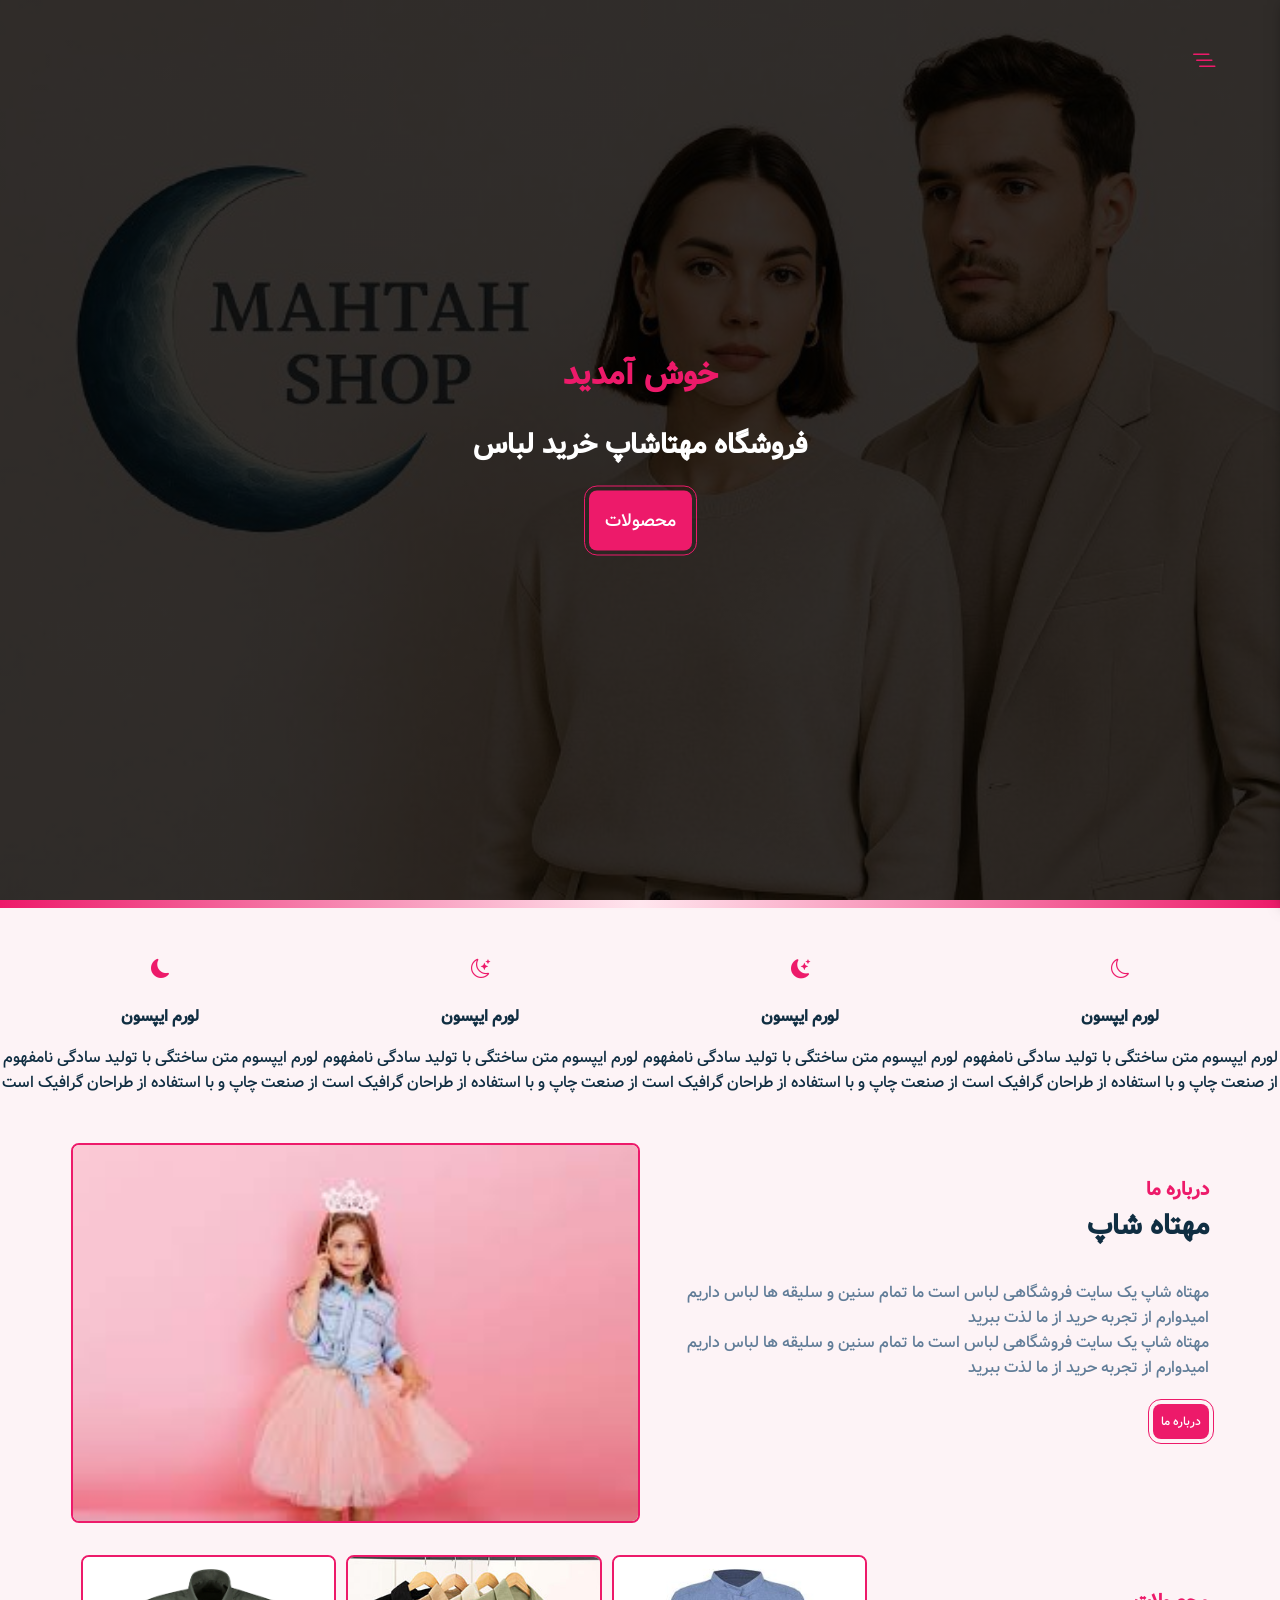
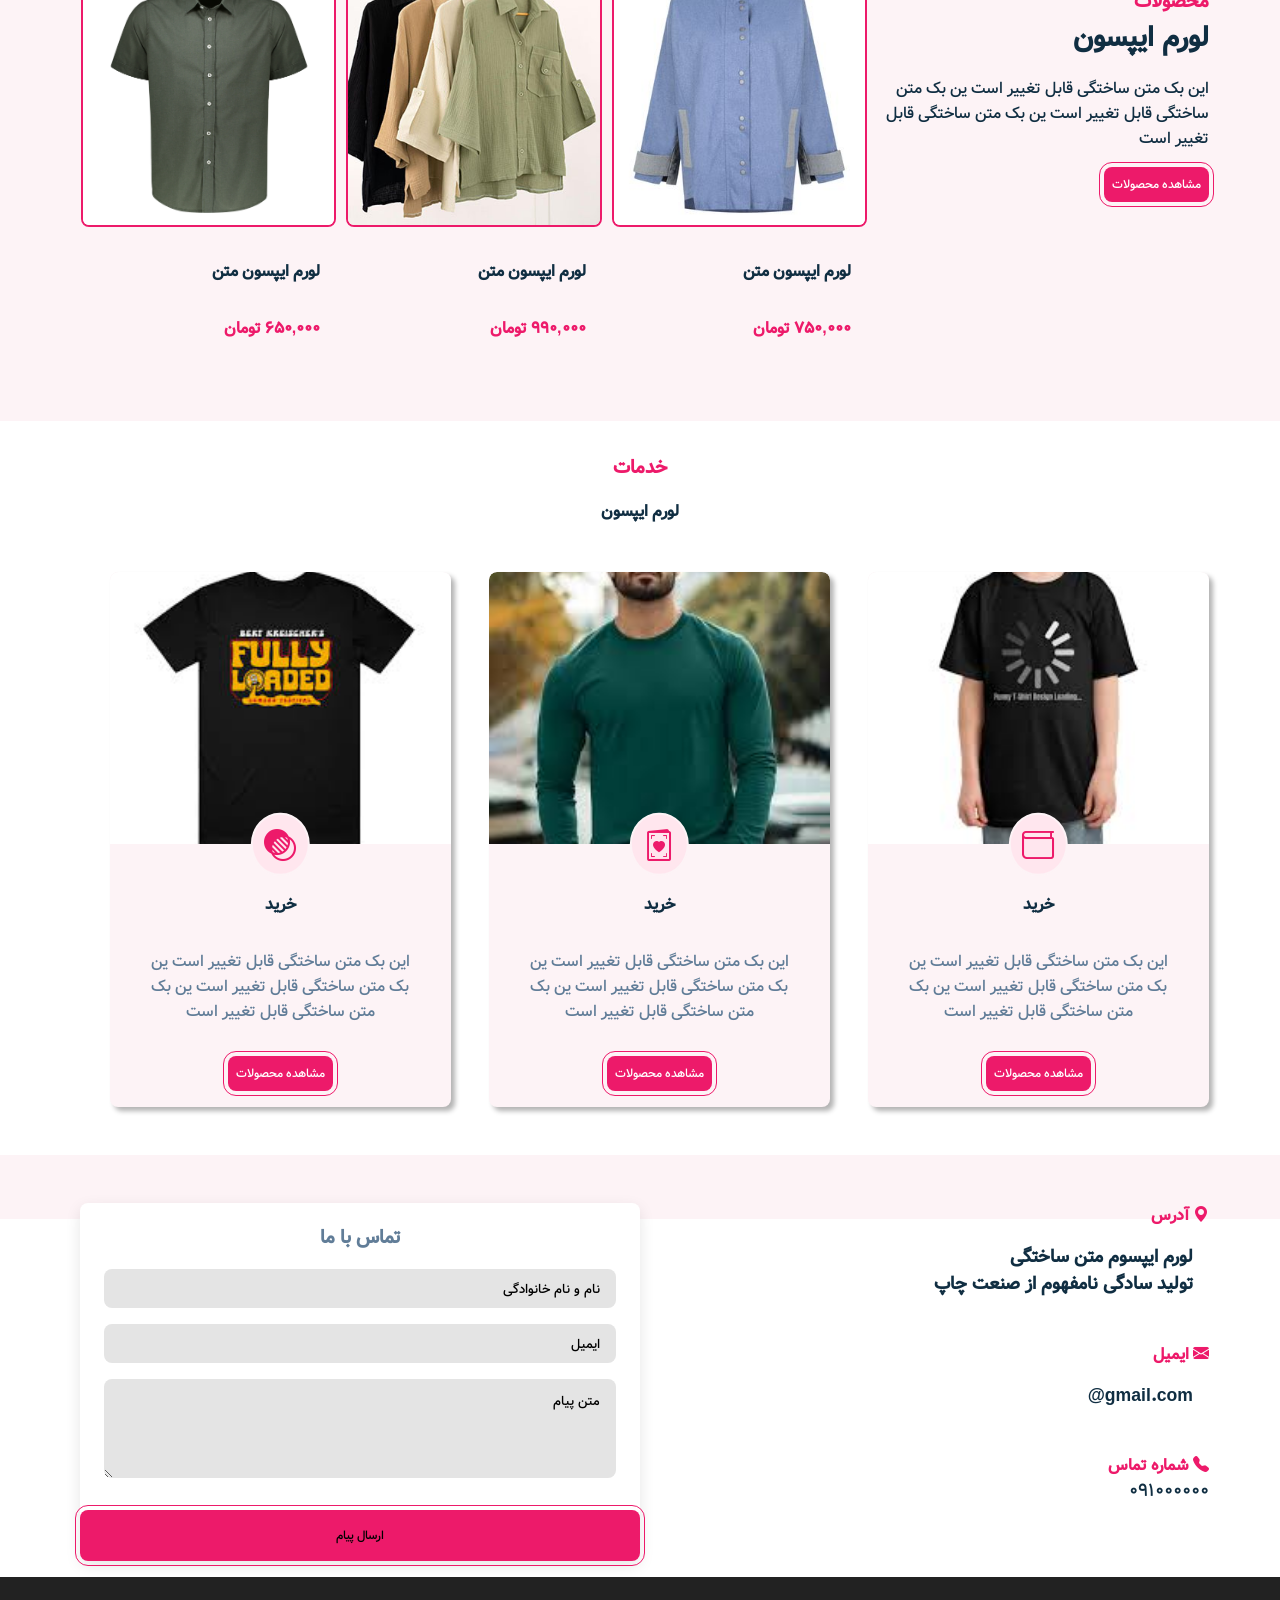
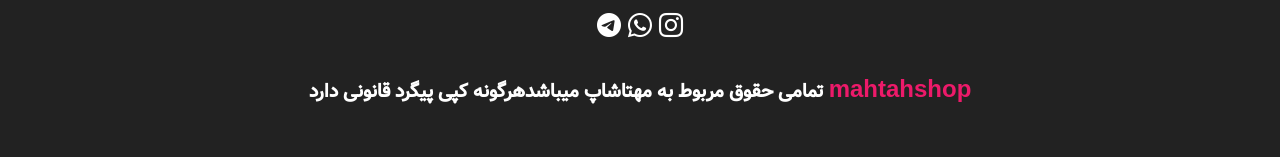
<file: index.html>
<!DOCTYPE html>
<html lang="fa">
<head>
    <meta charset="UTF-8">
    <meta name="viewport" content="width=device-width, initial-scale=1.0">
    <link rel="stylesheet" href="stayle.css">
    <link rel="stylesheet" href="icon.css"> 
    <title>mahtahshop.ir || home</title>
</head>
<body>
    <!-- navbar-->
     <span class="nav-btn" id="nav-btn"><i class="bi bi-list-nested"></i></span>
     <nav class="nav" id="navbar">
<div class="nav-header"><span class="clos-header" id="nav-close"><i class="bi bi-x"></i></span></div>
<ul>
    <li>
        <a class="nav-items" href="index.html"><i class="bi bi-house-door icon-nav"></i>صفحه اصلی</a>
          <li>
        <a class="nav-items" href="about.html"><i class="bi bi-exclamation-circle icon-nav"></i>درباره ما</a>
    </li>
      <li>
        <a class="nav-items" href="contact-us.html"><i class="bi bi-telephone-fill icon-nav"></i>تماس باما</a>
    </li>
      <li>
        <a class="nav-items" href="products.html"><i class="bi bi-wallet icon-nav"></i>محصولات</a>
    </li>
    </li>
</ul>
     </nav>
     <!-- navbar end -->
    <!-- heder -->
<header class="header">
    <div class="baner">
        <h1>خوش آمدید</h1>
        <h2>فروشگاه مهتاشاپ خرید لباس </h2>
        <a class="btn btn-baner" href="#">محصولات</a>
    </div>
</header>
    <div class="khat"></div>
<!-- hedear end -->
 <section class="fiuchrs clierfix">
    <article class="fiuchr">
        <span class="fiuchricon">
            <i class="bi bi-moon"></i>
        </span>
        <h4>لورم ایپسون</h4>
        <p>لورم ایپسوم متن ساختگی با تولید سادگی نامفهوم از صنعت چاپ و با استفاده از طراحان گرافیک است</p>
    </article>
    <article class="fiuchr">
        <span class="fiuchricon">
            <i class="bi bi-moon-stars-fill"></i>
        </span>
        <h4>لورم ایپسون</h4>
        <p>لورم ایپسوم متن ساختگی با تولید سادگی نامفهوم از صنعت چاپ و با استفاده از طراحان گرافیک است</p>
    </article>
    <article class="fiuchr">
        <span class="fiuchricon">
            <i class="bi bi-moon-stars"></i>
        </span>
        <h4>لورم ایپسون</h4>
        <p>لورم ایپسوم متن ساختگی با تولید سادگی نامفهوم از صنعت چاپ و با استفاده از طراحان گرافیک است</p>
    </article>
    <article class="fiuchr">
        <span class="fiuchricon">
            <i class="bi bi-moon-fill"></i>
        </span>
        <h4>لورم ایپسون</h4>
        <p>لورم ایپسوم متن ساختگی با تولید سادگی نامفهوم از صنعت چاپ و با استفاده از طراحان گرافیک است</p>
    </article>
    <!-- abute -->
     <section class="section-center abute">
<article class="imaje-abute">
    <div class="imaje"><img class="imaje-abute" src="./imaje/images.jfif" alt=""></div>
</article>
<article class="abute-info">
    <div class="abute-title"><h3>درباره ما</h3>
    <h2>مهتاه شاپ</h2> </div>
    <p class="abute-text">مهتاه شاپ یک سایت فروشگاهی لباس است ما تمام سنین و سلیقه ها لباس داریم امیدوارم از تجربه حرید از ما لذت ببرید</p>
<p class="abute-text">مهتاه شاپ یک سایت فروشگاهی لباس است ما تمام سنین و سلیقه ها لباس داریم امیدوارم از تجربه حرید از ما لذت ببرید</p>
<a class="btn abute-btn" href="abut.html">درباره ما</a>
</article>
     </section>
      <!-- abute end-->
        <!-- products -->
         <section class="products">
            <div class="section-center clierfix">
                <article class="products-info">
                <div class="section-title">
                    <h3>محصولات</h3>
                    <h2>لورم ایپسون</h2>
                </div>
                <p class="products-text">این بک متن ساختگی قابل تغییر است ین بک متن ساختگی قابل تغییر است ین بک متن ساختگی قابل تغییر است</p>
          <a   class="btn products-btn" href="product-html">مشاهده محصولات</a>
            </article>
                <article class="products-cards clierfix">
                    <div class="products-card">
                        <img class="imag-card" src="./imaje/e7f80f1a320f2972a725bdd1d6953a438c4d64fa_1747214484.jpg" alt="">
                        <h4 class="products-title">لورم ایپسون متن</h4>
                        <h4 class="products-pcice">650,000 <span>تومان</span></h4>
                    </div>
 <div class="products-card">
                        <img class="imag-card" src="./imaje/thumb_DSC01611_1749020489.jpg" alt="">
                        <h4 class="products-title">لورم ایپسون متن</h4>
                        <h4 class="products-pcice">990,000 <span>تومان</span></h4>
                    </div>
                     <div class="products-card">
                        <img class="imag-card" src="./imaje/e3f6b7b473ae5fc1b56d835dcd09908661aac05f_1700068524.jpg" alt="">
                        <h4 class="products-title">لورم ایپسون متن</h4>
                        <h4 class="products-pcice">750,000 <span>تومان</span></h4>
                    </div>
            </article>
            </div>
         </section>
             <!-- products end -->
              <!-- service -->
               <section class="section-center clierfix">
                <div class="section-title service-title">
                    <h3>خدمات</h2>
                    <h4>لورم ایپسون</h4>
                </div>
                <div>
                    <article class="service-card">
                        <div class="service-icon" >
                            <img class="imag-card2" src="./imaje/images (1).jfif" alt="">
                            <span class="icon-service">
                               <i class="bi bi-wallet "></i>
                            </span>
                        </div>
                        <div class="service-info">
                            <h4>خرید</h4>
                            <p>این بک متن ساختگی قابل تغییر است ین بک متن ساختگی قابل تغییر است ین بک متن ساختگی قابل تغییر است</p>
                            <a class="btn btn-service" href="#service.html">مشاهده محصولات</a>
                        </div>
                    </article>
                         <article class="service-card">
                        <div class="service-icon">
                            <img class="imag-card2" src="./imaje//images (2).jfif" alt="">
                            <span class="icon-service">
                               <i class="bi bi-valentine2"></i>
                            </span>
                        </div>
                        <div class="service-info">
                            <h4>خرید</h4>
                            <p>این بک متن ساختگی قابل تغییر است ین بک متن ساختگی قابل تغییر است ین بک متن ساختگی قابل تغییر است</p>
                            <a class="btn btn-service" href="#service.html">مشاهده محصولات</a>
                        </div>
                    </article>
                         <article class="service-card">
                        <div class="service-icon">
                            <img class="imag-card2" src="./imaje/images (3).jfif" alt="">
                            <span class="icon-service">
                               <i class="bi bi-transparency"></i>
                            </span>
                        </div>
                        <div class="service-info ">
                            <h4>خرید</h4>
                            <p>این بک متن ساختگی قابل تغییر است ین بک متن ساختگی قابل تغییر است ین بک متن ساختگی قابل تغییر است</p>
                            <a class="btn btn-service" href="#service.html">مشاهده محصولات</a>
                        </div>
                    </article>
                </div>
               </section>
<!-- service end -->
 <!-- contact us -->
 <section class="contact">
        <div class="section-center clearfix">
            <article class="contact-info">
                <div class="contact-item">
                    <h4 class="contact-title">
                        <span class="contact-icon">
                            <i class="bi bi-geo-alt-fill"></i>
                        </span>
                        آدرس
                    </h4>

                    <h4 class="contact-text">
                        لورم ایپسوم متن ساختگی
                        <br />
                        تولید سادگی نامفهوم از صنعت چاپ
                    </h4>
                </div>

                <div class="contact-item">
                    <h4 class="contact-title">
                        <span class="contact-icon">
                            <i class="bi bi-envelope-fill"></i>
                        </span>
                        ایمیل
                    </h4>

                    <h4 class="contact-text">
                        @gmail.com
                    </h4>
                </div>

                <div class="contact-item">
                    <h4 class="contact-title">
                        <span class="contact-icon">
                            <i class="bi bi-telephone-fill"></i>
                        </span>
                        شماره تماس
                    </h4>

                    <p class="contact-text">
                        091000000
                    </p>
                </div>
            </article>
            <article class="contact-form">
                <h3>تماس با ما</h3>

                <form>
                    <div class="form-group">
                        <input class="form-control" type="text" name="name" placeholder="نام و نام خانوادگی" />
                        <input class="form-control" type="email" name="name" placeholder="ایمیل" />
                        <textarea class="text form-control" name="massage" placeholder="متن پیام" rows="5"></textarea>
                    </div>

                    <button class="btn subbmit-btn" type="submit">ارسال پیام</button>
                </form>
            </article>
        </div>
    </section>
  <!-- contact us end-->
    <!-- footer -->
     <footer class="footer">
<div class="section-center">
<div class="icons-socials">
    <a class="icons-social" href="#"><i class="bi bi-telegram"></i></a>
     <a  class="icons-social" href="#"><i class="bi bi-whatsapp"></i></a>
      <a  class="icons-social" href="#"><i class="bi bi-instagram"></i></a>
</div>
<h4 class="footer-text">
    <span class="span">mahtahshop</span>
    تمامی حقوق مربوط به مهتاشاپ میباشدهرگونه کپی پیگرد قانونی دارد
</h4>
</div>
     </footer>
     <script src="./js/app.js"></script>
</body>
</html>
</file>
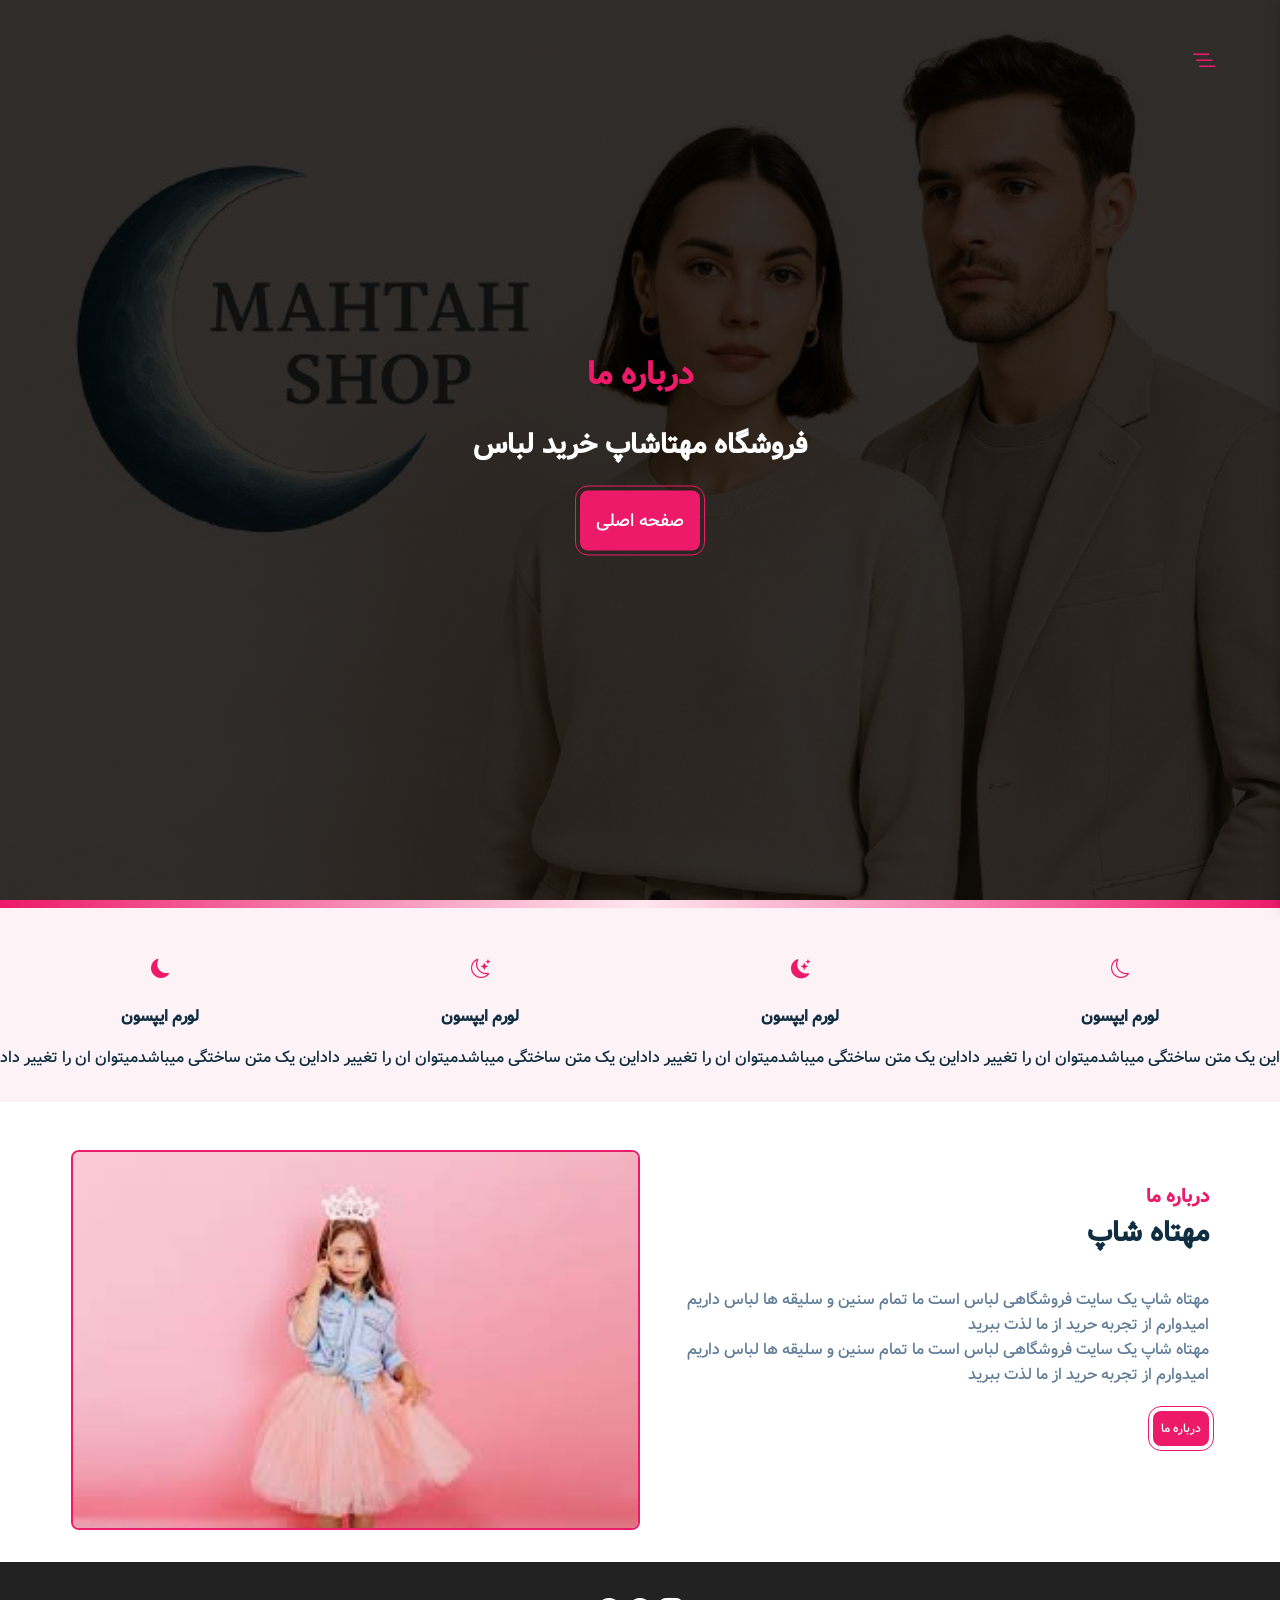
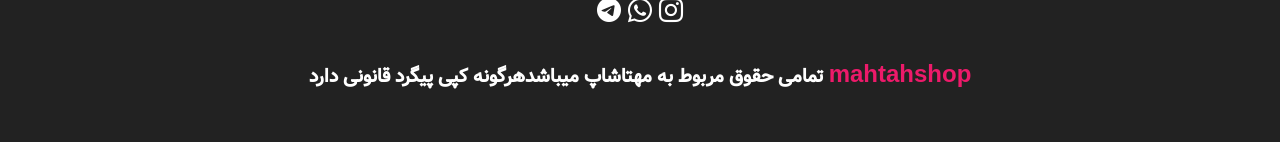
<file: about.html>
<!DOCTYPE html>
<html lang="fa">
<head>
    <meta charset="UTF-8">
    <meta name="viewport" content="width=device-width, initial-scale=1.0">
    <link rel="stylesheet" href="stayle.css">
    <link rel="stylesheet" href="icon.css">
    <title>mahtahshop.ir|| About</title>
</head>
<body>
    <!-- navbar-->
     <span class="nav-btn" id="nav-btn"><i class="bi bi-list-nested"></i></span>
     <nav class="nav" id="navbar">
<div class="nav-header"><span class="clos-header" id="nav-close"><i class="bi bi-x"></i></span></div>
<ul>
    <li>
        <a class="nav-items" href="index.html"><i class="bi bi-house-door icon-nav"></i>صفحه اصلی</a>
          <li>
        <a class="nav-items" href="about.html"><i class="bi bi-exclamation-circle icon-nav"></i>درباره ما</a>
    </li>
      <li>
        <a class="nav-items" href="contact-us.html"><i class="bi bi-telephone-fill icon-nav"></i>تماس باما</a>
    </li>
      <li>
        <a class="nav-items" href="products.html"><i class="bi bi-wallet icon-nav"></i>محصولات</a>
    </li>
    </li>
</ul>
     </nav>
     <!-- navbar end -->
    <!-- heder -->
<header class="header">
    <div class="baner">
        <h1>درباره ما</h1>
        <h2>فروشگاه مهتاشاپ خرید لباس </h2>
        <a class="btn btn-baner" href="index.html">صفحه اصلی</a>
    </div>
</header>
    <div class="khat"></div>
<!-- hedear end -->
 <section class="fiuchrs clierfix">
    <article class="fiuchr">
        <span class="fiuchricon">
            <i class="bi bi-moon"></i>
        </span>
        <h4>لورم ایپسون</h4>
        <p> این یک متن ساختگی میباشدمیتوان ان را تغییر داد</p>
    </article>
    <article class="fiuchr">
        <span class="fiuchricon">
            <i class="bi bi-moon-stars-fill"></i>
        </span>
        <h4>لورم ایپسون</h4>
        <p> این یک متن ساختگی میباشدمیتوان ان را تغییر داد</p>
    </article>
    <article class="fiuchr">
        <span class="fiuchricon">
            <i class="bi bi-moon-stars"></i>
        </span>
        <h4>لورم ایپسون</h4>
        <p> این یک متن ساختگی میباشدمیتوان ان را تغییر داد</p>
    </article>
    <article class="fiuchr">
        <span class="fiuchricon">
            <i class="bi bi-moon-fill"></i>
        </span>
        <h4>لورم ایپسون</h4>
        <p> این یک متن ساختگی میباشدمیتوان ان را تغییر داد</p>
    </article>
    </section>
    <!-- abute -->
     <section class="section-center abute clierfix">
<article class="imaje-abute">
    <div class="imaje"><img class="imaje-abute" src="./imaje/images.jfif" alt=""></div>
</article>
<article class="abute-info">
    <div class="abute-title"><h3>درباره ما</h3>
    <h2>مهتاه شاپ</h2> </div>
    <p class="abute-text">مهتاه شاپ یک سایت فروشگاهی لباس است ما تمام سنین و سلیقه ها لباس داریم امیدوارم از تجربه حرید از ما لذت ببرید</p>
<p class="abute-text">مهتاه شاپ یک سایت فروشگاهی لباس است ما تمام سنین و سلیقه ها لباس داریم امیدوارم از تجربه حرید از ما لذت ببرید</p>
<a class="btn abute-btn" href="about.html">درباره ما</a>
</article>
     </section>
      <!-- abute end-->
    <!-- footer -->
     
     <footer class="footer">
<div class="section-center">
<div class="icons-socials">
    <a class="icons-social" href="#"><i class="bi bi-telegram"></i></a>
     <a  class="icons-social" href="#"><i class="bi bi-whatsapp"></i></a>
      <a  class="icons-social" href="#"><i class="bi bi-instagram"></i></a>
</div>
<h4 class="footer-text">
    <span class="span">mahtahshop</span>
    تمامی حقوق مربوط به مهتاشاپ میباشدهرگونه کپی پیگرد قانونی دارد
</h4>
</div>
     </footer>
     <script src="./js/app.js"></script>
</body>
</html>
</file>
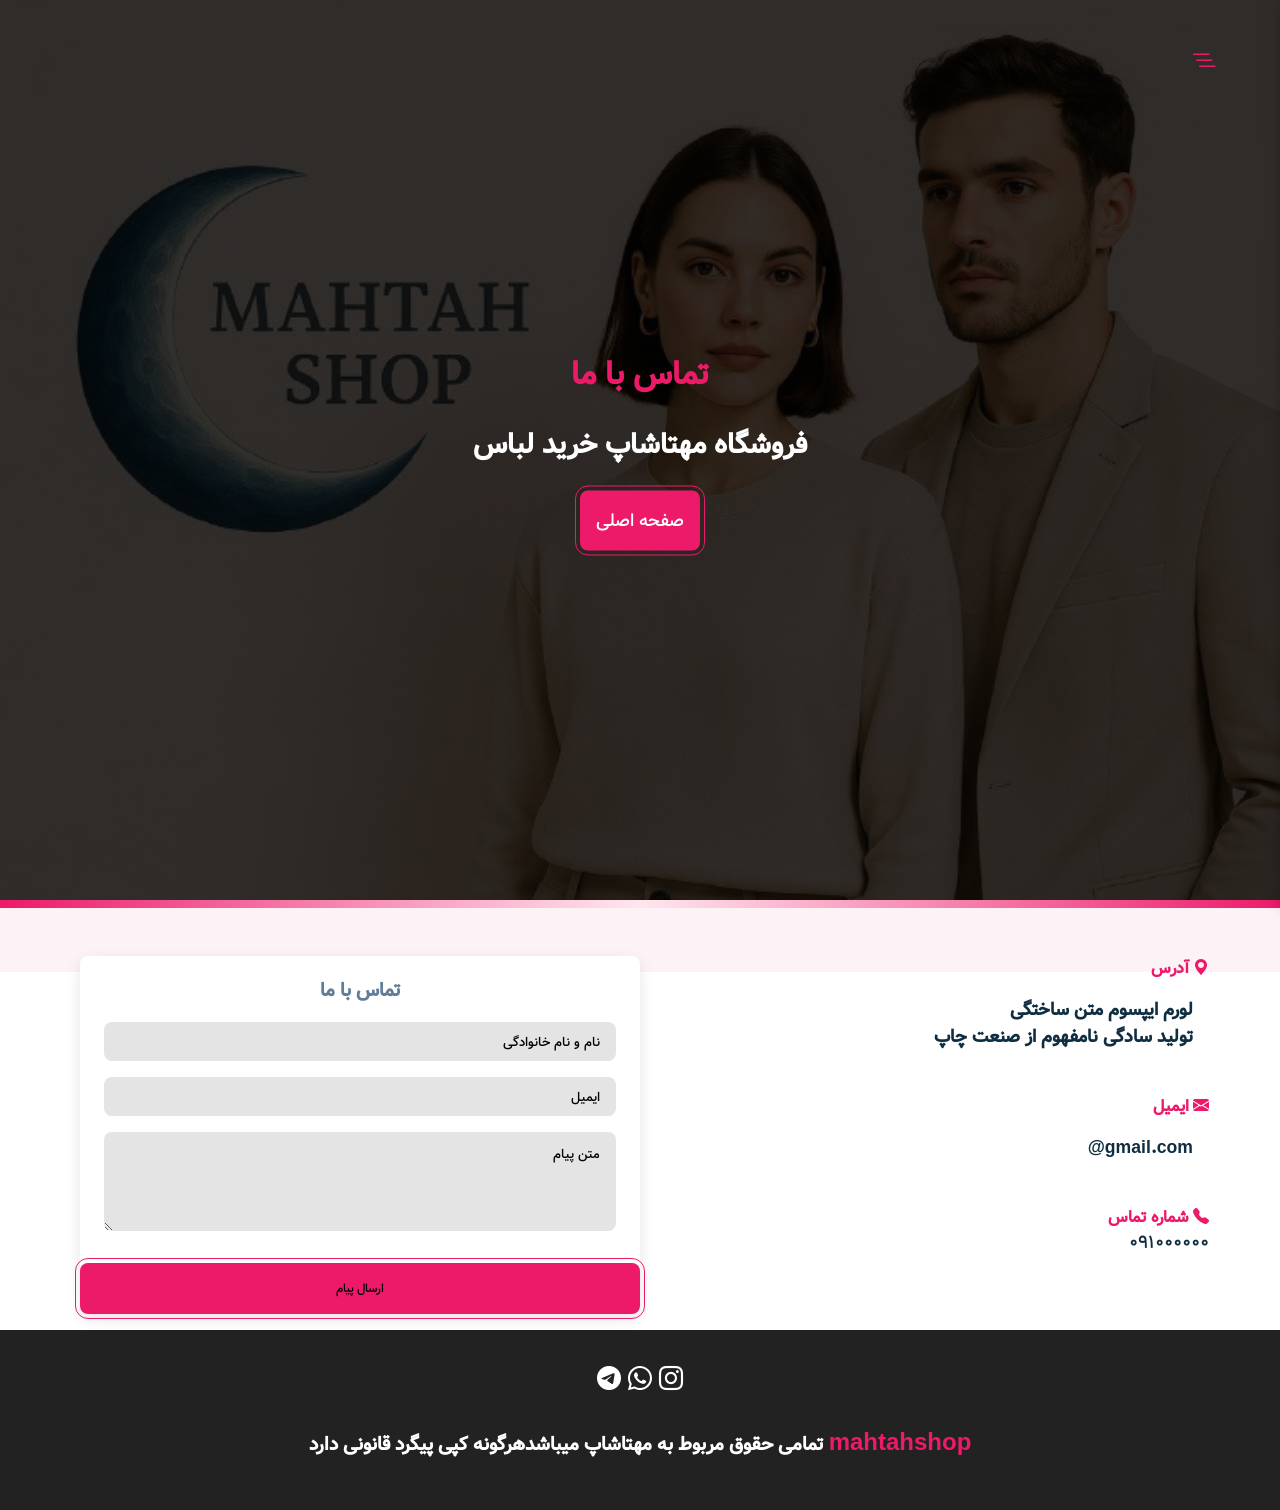
<file: contact-us.html>
<!DOCTYPE html>
<html lang="fa">
<head>
    <meta charset="UTF-8">
    <meta name="viewport" content="width=device-width, initial-scale=1.0">
    <link rel="stylesheet" href="stayle.css">
    <link rel="stylesheet" href="icon.css">
    <title>mahtahshop.ir||contact-us</title>
</head>
<body>
    <!-- navbar-->
     <span class="nav-btn" id="nav-btn"><i class="bi bi-list-nested"></i></span>
     <nav class="nav" id="navbar">
<div class="nav-header"><span class="clos-header" id="nav-close"><i class="bi bi-x"></i></span></div>
<ul>
    <li>
        <a class="nav-items" href="index.html"><i class="bi bi-house-door icon-nav"></i>صفحه اصلی</a>
          <li>
        <a class="nav-items" href="contact-us.html"><i class="bi bi-exclamation-circle icon-nav"></i>درباره ما</a>
    </li>
      <li>
        <a class="nav-items" href="contact-us.html"><i class="bi bi-telephone-fill icon-nav"></i>تماس باما</a>
    </li>
      <li>
        <a class="nav-items" href="products.html"><i class="bi bi-wallet icon-nav"></i>محصولات</a>
    </li>
    </li>
</ul>
     </nav>
     <!-- navbar end -->
    <!-- heder -->
<header class="header">
    <div class="baner">
        <h1>تماس با ما</h1>
        <h2>فروشگاه مهتاشاپ خرید لباس </h2>
        <a class="btn btn-baner" href="index.html">صفحه اصلی</a>
    </div>
</header>
    <div class="khat"></div>

 <!-- contact us -->
 <section class="contact">
        <div class="section-center clearfix">
            <article class="contact-info">
                <div class="contact-item">
                    <h4 class="contact-title">
                        <span class="contact-icon">
                            <i class="bi bi-geo-alt-fill"></i>
                        </span>
                        آدرس
                    </h4>

                    <h4 class="contact-text">
                        لورم ایپسوم متن ساختگی
                        <br />
                        تولید سادگی نامفهوم از صنعت چاپ
                    </h4>
                </div>

                <div class="contact-item">
                    <h4 class="contact-title">
                        <span class="contact-icon">
                            <i class="bi bi-envelope-fill"></i>
                        </span>
                        ایمیل
                    </h4>

                    <h4 class="contact-text">
                        @gmail.com
                    </h4>
                </div>

                <div class="contact-item">
                    <h4 class="contact-title">
                        <span class="contact-icon">
                            <i class="bi bi-telephone-fill"></i>
                        </span>
                        شماره تماس
                    </h4>

                    <p class="contact-text">
                        091000000
                    </p>
                </div>
            </article>
            <article class="contact-form">
                <h3>تماس با ما</h3>

                <form>
                    <div class="form-group">
                        <input class="form-control" type="text" name="name" placeholder="نام و نام خانوادگی" />
                        <input class="form-control" type="email" name="name" placeholder="ایمیل" />
                        <textarea class="text form-control" name="massage" placeholder="متن پیام" rows="5"></textarea>
                    </div>

                    <button class="btn subbmit-btn" type="submit">ارسال پیام</button>
                </form>
            </article>
        </div>
    </section>
  <!-- contact us end-->
    <!-- footer -->
     <footer class="footer">
<div class="section-center">
<div class="icons-socials">
    <a class="icons-social" href="#"><i class="bi bi-telegram"></i></a>
     <a  class="icons-social" href="#"><i class="bi bi-whatsapp"></i></a>
      <a  class="icons-social" href="#"><i class="bi bi-instagram"></i></a>
</div>
<h4 class="footer-text">
    <span class="span">mahtahshop</span>
    تمامی حقوق مربوط به مهتاشاپ میباشدهرگونه کپی پیگرد قانونی دارد
</h4>
</div>
     </footer>
     <script src="./js/app.js"></script>
</body>
</html>
</file>
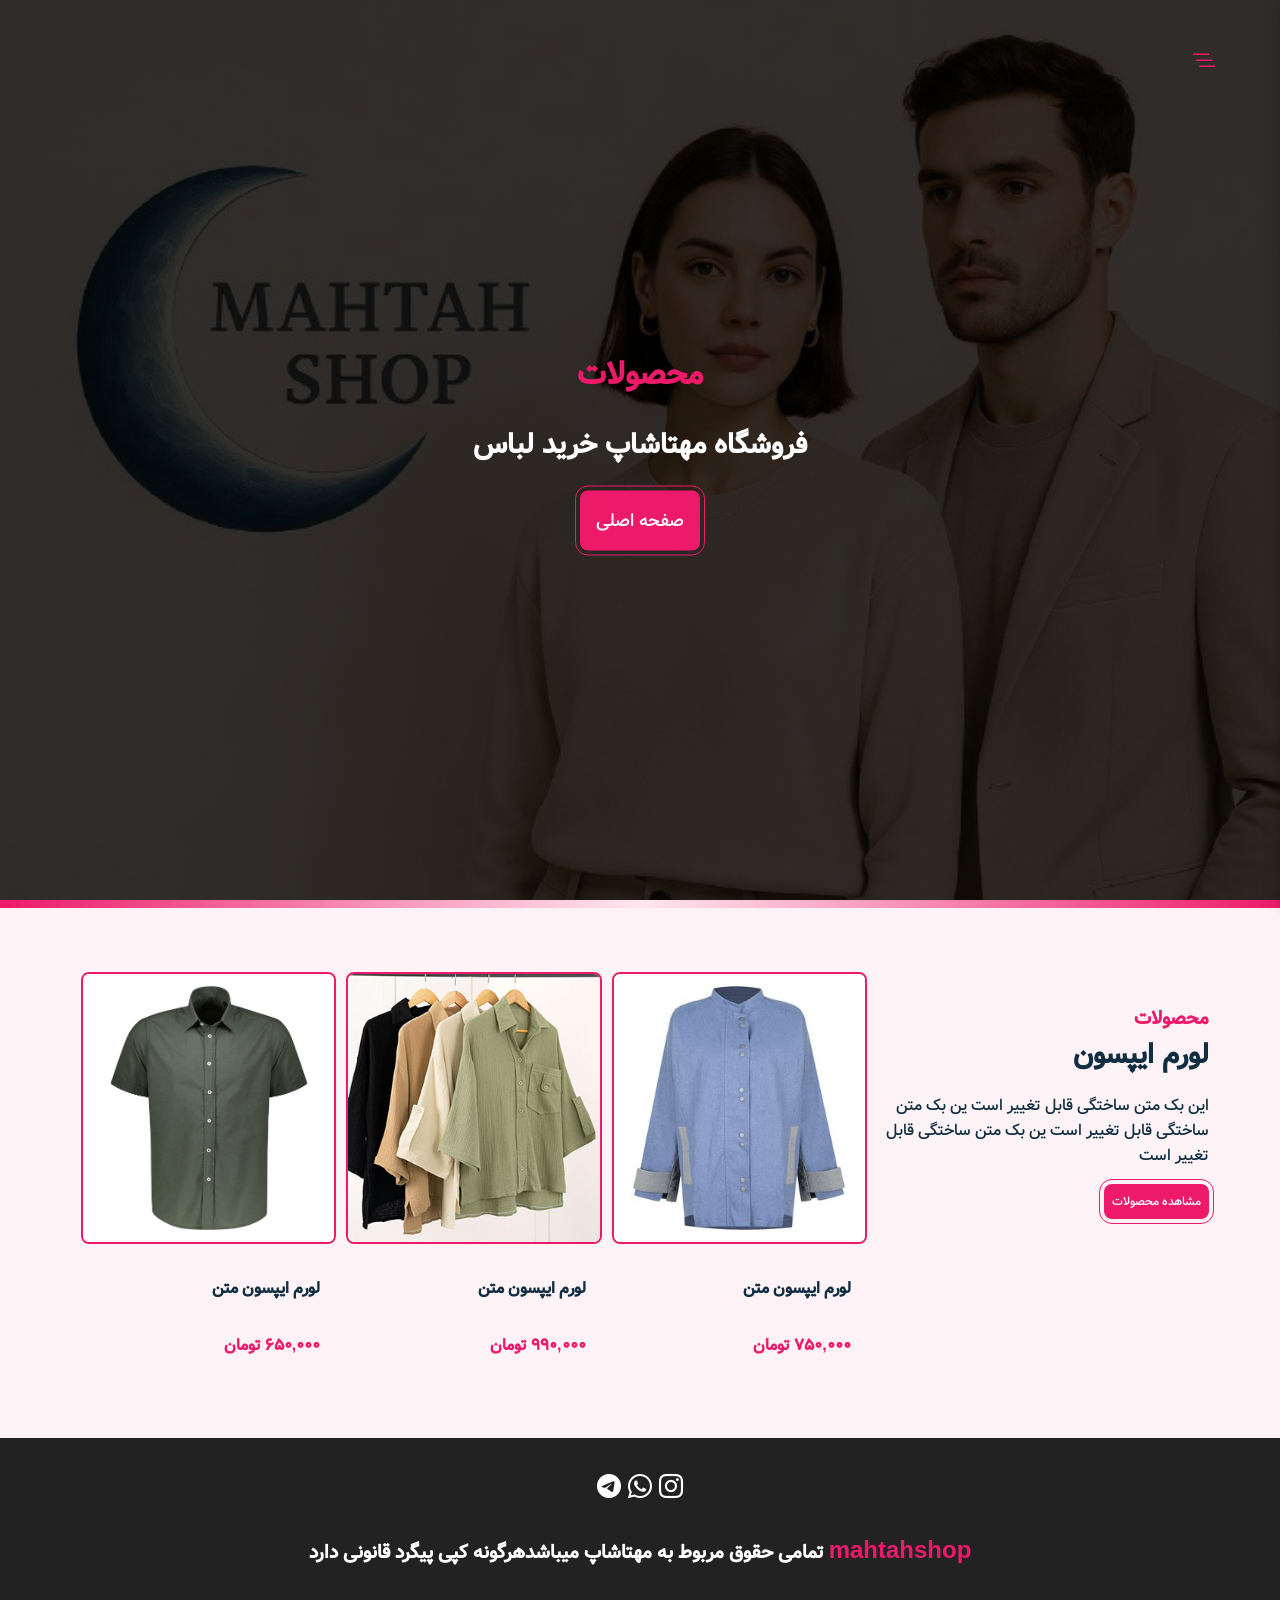
<file: products.html>
<!DOCTYPE html>
<html lang="fa">
<head>
    <meta charset="UTF-8">
    <meta name="viewport" content="width=device-width, initial-scale=1.0">
    <link rel="stylesheet" href="stayle.css">
    <link rel="stylesheet" href="icon.css">
    <title>mahtahshop.ir||home</title>
</head>
<body>
    <!-- navbar-->
     <span class="nav-btn" id="nav-btn"><i class="bi bi-list-nested"></i></span>
     <nav class="nav" id="navbar">
<div class="nav-header"><span class="clos-header" id="nav-close"><i class="bi bi-x"></i></span></div>
<ul>
    <li>
        <a class="nav-items" href="index.html"><i class="bi bi-house-door icon-nav"></i>صفحه اصلی</a>
          <li>
        <a class="nav-items" href="about.html"><i class="bi bi-exclamation-circle icon-nav"></i>درباره ما</a>
    </li>
      <li>
        <a class="nav-items" href="contact-us.html"><i class="bi bi-telephone-fill icon-nav"></i>تماس باما</a>
    </li>
      <li>
        <a class="nav-items" href="products.html"><i class="bi bi-wallet icon-nav"></i>محصولات</a>
    </li>
    </li>
</ul>
     </nav>
     <!-- navbar end -->
    <!-- heder -->
<header class="header">
    <div class="baner">
        <h1>محصولات</h1>
        <h2>فروشگاه مهتاشاپ خرید لباس </h2>
        <a class="btn btn-baner" href="index.html">صفحه اصلی</a>
    </div>
</header>
    <div class="khat"></div>

        <!-- products -->
         <section class="products">
            <div class="section-center clierfix">
                <article class="products-info">
                <div class="section-title">
                    <h3>محصولات</h3>
                    <h2>لورم ایپسون</h2>
                </div>
                <p class="products-text">این بک متن ساختگی قابل تغییر است ین بک متن ساختگی قابل تغییر است ین بک متن ساختگی قابل تغییر است</p>
          <a   class="btn products-btn" href="product-html">مشاهده محصولات</a>
            </article>
                <article class="products-cards clierfix">
                    <div class="products-card">
                        <img class="imag-card" src="./imaje/e7f80f1a320f2972a725bdd1d6953a438c4d64fa_1747214484.jpg" alt="">
                        <h4 class="products-title">لورم ایپسون متن</h4>
                        <h4 class="products-pcice">650,000 <span>تومان</span></h4>
                    </div>
 <div class="products-card">
                        <img class="imag-card" src="./imaje/thumb_DSC01611_1749020489.jpg" alt="">
                        <h4 class="products-title">لورم ایپسون متن</h4>
                        <h4 class="products-pcice">990,000 <span>تومان</span></h4>
                    </div>
                     <div class="products-card">
                        <img class="imag-card" src="./imaje/e3f6b7b473ae5fc1b56d835dcd09908661aac05f_1700068524.jpg" alt="">
                        <h4 class="products-title">لورم ایپسون متن</h4>
                        <h4 class="products-pcice">750,000 <span>تومان</span></h4>
                    </div>
            </article>
            </div>
         </section>
             <!-- products end -->
 
    <!-- footer -->
     <footer class="footer">
<div class="section-center">
<div class="icons-socials">
    <a class="icons-social" href="#"><i class="bi bi-telegram"></i></a>
     <a  class="icons-social" href="#"><i class="bi bi-whatsapp"></i></a>
      <a  class="icons-social" href="#"><i class="bi bi-instagram"></i></a>
</div>
<h4 class="footer-text">
    <span class="span">mahtahshop</span>
    تمامی حقوق مربوط به مهتاشاپ میباشدهرگونه کپی پیگرد قانونی دارد
</h4>
</div>
     </footer>
     <script src="./js/app.js"></script>
</body>
</html>
</file>
<file: stayle.css>
* {
  margin: 0;
  padding: 0;
  box-sizing: border-box;
}
/* ==========
     fonts
============= */
@font-face {
  font-family: "vazir";
  src: url("Fonts/vazir/Farsi-Digits-Without-Latin/Vazir-Medium-FD-WOL.woff")
      format("woff"),
    url("Fonts/vazir/Farsi-Digits-Without-Latin/Vazir-Medium-FD-WOL.woff2")
      format("woff2"),
    url("Fonts/vazir/Farsi-Digits-Without-Latin/Vazir-Medium-FD-WOL.ttf")
      format("trutype");
}
/* ==========
    varibalse
============= */
:root {
  --clr-praimry: #ed1a6a;
  --clr-praimry-light: #ffe6ee;
  --clr-gray-1: #102e42;
  --clr-gray-5: #617d98;
  --clr-gray-10: #fdf3f6;
  --clr-white: #fff;
  --font-vazir: "vazir", sans-serif;
  --transition: all 0.5s linear;
  --border-radius: 0.5rem;
}
body {
  font-family: var(--font-vazir);
  font-size: 1rem;
  background: var(--clr-white);
  color: var(--clr-gray-1);
  text-align: right;
}
a {
  text-decoration: none;
  color: var(--clr-white);
}
img {
  display: block;
  width: 100%;
}
h1 {
  font-size: 1.2rem;
}
h2 {
  font-size: 1rem;
}
h4 {
  font-size: 0.75rem;
}
h3 {
  color: var(--clr-praimry);
}
.abute-title h3 {
  color: var(--clr-praimry);
}
.abute-title {
  margin-bottom: 2rem;
}
@media screen and (min-width: 800px) {
  h1 {
    font-size: 2rem;
  }
  h2 {
    font-size: 1.75rem;
  }
  h4 {
    font-size: 1rem;
    padding: 1rem;
  }
}
@media screen and (min-width: 567px) {
  .fiuchr {
    float: right;
    width: 50%;
  }
}
@media screen and (min-width: 1200px) {
  .fiuchr {
    float: right;
    width: 25%;
  }
}

.clierfix::after,
.clierfix::before {
  content: "";
  clear: both;
  display: table;
}

.btn {
  background: var(--clr-praimry);
  padding: 0.5rem;
  outline: 0.12rem solid var(--clr-praimry);
  border-radius: var(--border-radius);
  transition: var(--transition);
  outline-offset: 0.25rem;
  font-size: 0.75rem;
  display: inline-block;
}
.section-center {
  width: 85vw;
  padding: 2rem 0;
  margin: 0 auto;
  max-width: 1170px;
}
@media screen and (min-width: 980px) {
  .section-center {
    width: 95vw;
    padding: 2rem 1rem;
  }
}
.header {
  height: 100vh;
  width: 100vw;
  background: linear-gradient(rgba(0, 0, 0, 0.8), rgba(0, 0, 0, 0.8)),
    url("imaje/5913343104239388450\ \(1\).jpg") center/cover no-repeat fixed;
  position: relative;
}
.baner {
  color: var(--clr-praimry);
  text-align: center;
  position: absolute;
  top: 50%;
  left: 50%;
  transform: translate(-50%, -50%);
}
.baner h1 {
  margin-bottom: 1.5rem;
  animation: fromtop 2s ease-in-out 1;
}
.baner h2 {
  color: var(--clr-white);
  margin-bottom: 1.5rem;
  animation: frombotoom 2s ease-in-out 1;
}
.btn:hover {
  background: var(--clr-praimry-light);
  color: var(--clr-praimry);
}
.btn-baner {
  animation: frombotoom 2s linear 1;
  padding: 1rem 1rem;
  font-size: 1.1111rem;
}
.khat {
  height: 0.5rem;
  background: linear-gradient(
    to left,
    var(--clr-praimry),
    var(--clr-praimry-light),
    var(--clr-praimry)
  );
}
/* fiuchrs */
.fiuchr {
  background: var(--clr-gray-10);
  text-align: center;
  overflow: hidden;
  padding: 2rem 0;
}
.fiuchr:hover {
  background: var(--clr-white);
  outline: 2px solid var(--clr-praimry);
  outline-offset: -2px;
}
.fiuchricon {
  margin-top: 1rem;
  font-size: 1.2rem;
  color: var(--clr-praimry);
  margin-bottom: 0.15rem;
  display: inline-block;
  transition: var(--transition);
}
.fiuchr:hover .fiuchricon {
  transform: translatey(-3px);
}
/* =========
abute
======== */

.abute-info {
  padding-top: 3rem;
}
.imaje {
  margin-top: 1rem;
  background: var(--clr-praimry-light);
  overflow: hidden;
  max-width: 100vw;
  border: solid 2px var(--clr-praimry);
  border-radius: var(--border-radius);
}

.imaje-abute {
  transition: var(--transition);
}
.imaje:hover .imaje-abute {
  opacity: 0.5;
  transform: scale(1.2);
}
.abute-text {
  color: var(--clr-gray-5);
}
.abute-btn {
  margin-top: 1.5rem;
}
@media screen and (min-width: 992px) {
  .imaje {
    float: left;
    width: 50%;
  }
  .abute-info {
    float: right;
    width: 50%;
  }
}
/* =========
products
======== */
.products-info {
  margin-bottom: 2rem;
}
.section-title {
  margin-bottom: 1rem;
}
.products-text {
  max-width: 26rem;
  margin-left: auto;
  margin-bottom: 1rem;
}
.products {
  background: var(--clr-gray-10);
}
.imag-card {
  margin-left: auto;
  height: 17rem;
  max-width: 30rem;
  object-fit: cover;
  margin-bottom: 1rem;
  border-radius: var(--border-radius);
  border: solid 2px var(--clr-praimry);
}
.products-pcice {
  color: var(--clr-praimry);
  direction: rtl;
}
.products-card {
  margin-bottom: 2rem;
}

@media screen and (min-width: 765px) {
  .products-card {
    float: left;
    width: 50%;
    padding-left: 10px;
  }
}

@media screen and (min-width: 992px) {
  .products-card {
    width: 33.3%;
  }
}
@media screen and (min-width: 1200px) {
  .products-info {
    float: right;
    width: 30%;
    margin-top: 4rem;
  }
  .products-cards {
    float: left;
    width: 70%;
    margin-top: 2rem;
  }
}
/* =========
products end
======== */
/* =========
service
======== */
.service-title {
  text-align: center;
}
.service-card {
  background: var(--clr-gray-10);
}
.imag-card2 {
  height: 17rem;
  object-fit: cover;
  border-top-left-radius: var(--border-radius);
  border-top-right-radius: var(--border-radius);
  transition: var(--transition);
}
.service-info {
  text-align: center;
}
.service-info p {
  color: var(--clr-gray-5);
  margin: 1rem auto;
  max-width: 17rem;
}
.service-card {
  margin-top: 1rem;
  margin-bottom: 1rem;
  transition: var(--transition);
  overflow: hidden;
  box-shadow: 4px 4px 5px rgba(0, 0, 0, 0.3);
  border-radius: var(--border-radius);
}
.service-card:hover .imag-card2 {
  transform: scale(1.1);
}
.service-card:hover {
  box-shadow: 5px 5px 7px rgba(0, 0, 0, 0.5);
}
.btn-service {
  margin: 1rem auto;
}

@media screen and (min-width: 768px) {
  .service-card {
    float: right;
    width: 45%;
    margin-left: 5%;
  }
}
@media screen and (min-width: 992px) {
  .service-card {
    width: 30%;
    margin-left: 3.3%;
  }
}
.service-icon {
  position: relative;
}
.icon-service {
  position: absolute;
  left: 50%;
  bottom: 0;
  font-size: 2rem;
  transform: translate(-50%, 50%);
  color: var(--clr-praimry);
  background: var(--clr-praimry-light);
  padding: 0.5rem 0.7rem 0.1rem 0.7rem;
  border-radius: 50%;
  border: 2px solid var(--clr-gray-10);
}
.service-info {
  margin-top: 2rem;
}
/* =========
service end
======== */
/* =========
contact us
======== */

.contact{
    background: var(--clr-gray-10);
}

.contact article {
    margin: 1rem 0;
}

.contact-item{
    margin-bottom: 1.7rem;
}

.contact-title{
    color: var(--clr-praimry);
    direction: rtl;
    padding: 0;
    font-weight: 600;
}

.contact-text{
    font-size: 1.1rem;
}

.contact-form{
    background: white;
    border-radius: var(--border-radius);
    text-align: center;
    box-shadow: 0 5px 15px rgba(0, 0, 0, 0.1);
    max-width: 35rem;
    transition: var(--transition);
}

.contact-form:hover {
  box-shadow: 0 5px 15px rgba(0, 0, 0, 0.3);
}

.contact-form h3{
    color: var(--clr-gray-5);
    padding-top: 1.25rem;
}

.form-group{
    padding: 1rem 1.5rem;
}

.form-control{
    display: block;
    direction: rtl;
    width: 100%;
    margin-bottom: 1rem;
    padding: 0.75rem 1rem;
    border: none;
    background: rgb(228, 228, 228);
    border-radius: var(--border-radius);
}

.form-control::placeholder {
  font-family: var(--font-vazir);
  color: black;
}

.subbmit-btn {
    display: block;
    border: none;
    width: 100%;
    padding: 1rem;
    font-family: var(--font-vazir);
}

@media screen and (min-width: 992px) {
    .contact article{
        float: right;
        width: 50%;
    }
}

/* =========
footer
======== */
.footer {
  text-align: center;
  background: #222;
  clear: both;
}
.icons-socials {
  display: inline-block;
  font-size: 1.5rem;
  margin-bottom: 0.6rem;
}
.icons-social {
  color: var(--clr-white);
  transition: var(--transition);
}
.icons-social:hover {
  color: var(--clr-praimry);
}
.footer-text {
  font-size: 1.2rem;
  color: var(--clr-white);
  direction: rtl;
}
.span {
  color: var(--clr-praimry);
  font-size: 1.5rem;
}

/* navbar */
@keyframes bonos {
  0% {
    transform: scale(1);
  }
  50% {
    transform: scale(2);
  }
  100% {
    transform: scale(1);
  }
}
@keyframes fromtop {
  0% {
    opacity: 0;
    transform: translatey(-100%);
  }
  100% {
    opacity: 1;
    transform: translatey(0);
  }
}
@keyframes frombotoom {
  0% {
    opacity: 0;
    transform: translatey(100%);
  }
  100% {
    opacity: 1;
    transform: translate(0);
  }
}
/* navbar */
.nav-btn {
  position: fixed;
  cursor: pointer;
  font-size: 1.5rem;
  color: var(--clr-praimry);
  top: 5%;
  right: 5%;
  z-index: 1;
  animation: bonos 3s ease infinite;
}
.nav {
  position: fixed;
  background: var(--clr-praimry-light);
  top: 0;
  right: 0;
  direction: rtl;
  z-index: 2;
  height: 100%;
  width: 100%;
  box-shadow: 5px 5px 15px rgba(0, 0, 0, 0.5);
  transform: translatex(100%);
}
.showNav {
  transform: translate(0);
}
.nav-items {
  color: var(--clr-gray-5);
  display: block;
  padding: 0.5rem 1rem;
  transition: var(--transition);
}
@media screen and (min-width: 767px) {
  .nav {
    width: 30vw;
    max-width: 20rem;
  }
}
.nav-header {
  text-align: left;
}
.clos-header {
  transition: var(--transition);
  font-size: 2rem;
  color: rgb(175, 82, 6);
}
.clos-header:hover {
  color: red;
}
.icon-nav {
  font-size: 1.2rem;
  margin-left: 0.5rem;
}
.nav-items:hover {
  color: var(--clr-praimry-light);
  background: var(--clr-praimry);
  border-right: 0.25rem solid var(--clr-gray-1);
}
</file>
<file: icon.css>
@font-face{font-display:block;
    font-family:"bootstrap-icons";
    src:url("Fonts/bootstrap/bootstrap-icons.woff2")format("woff2"),
    url("Fonts/bootstrap/bootstrap-icons.woff") format("woff")}
     .bi::before,[class*=" bi-"]::before,[class^=bi-]::before{display:inline-block;font-family:bootstrap-icons!important;font-style:normal;
      font-weight:400!important;font-variant:normal;text-transform:none;line-height:1;vertical-align:-.125em;
      -webkit-font-smoothing:antialiased;-moz-osx-font-smoothing:grayscale}.bi-123::before{content:"\f67f"}.bi-alarm-fill::before
      {content:"\f101"}.bi-alarm::before{content:"\f102"}.bi-align-bottom::before{content:"\f103"}.bi-align-center::before{content:"\f104"}.bi-align-end::before{content:"\f105"}.bi-align-middle::before{content:"\f106"}.bi-align-start::before{content:"\f107"}.bi-align-top::before{content:"\f108"}.bi-alt::before{content:"\f109"}.bi-app-indicator::before{content:"\f10a"}.bi-app::before
      {content:"\f10b"}.bi-archive-fill::before{content:"\f10c"}.bi-archive::before{content:"\f10d"}.bi-arrow-90deg-down::before
      {content:"\f10e"}.bi-arrow-90deg-left::before{content:"\f10f"}.bi-arrow-90deg-right::before{content:"\f110"}.bi-arrow-90deg-up::before
      {content:"\f111"}.bi-arrow-bar-down::before{content:"\f112"}.bi-arrow-bar-left::before{content:"\f113"}.bi-arrow-bar-right::before{content:"\f114"}.bi-arrow-bar-up::before{content:"\f115"}.bi-arrow-clockwise::before{content:"\f116"}.bi-arrow-counterclockwise::before
      {content:"\f117"}.bi-arrow-down-circle-fill::before{content:"\f118"}.bi-arrow-down-circle::before{content:"\f119"}.bi-arrow-down-left-circle-fill::before{content:"\f11a"}.bi-arrow-down-left-circle::before{content:"\f11b"}.bi-arrow-down-left-square-fill::before{content:"\f11c"}.bi-arrow-down-left-square::before{content:"\f11d"}.bi-arrow-down-left::before
      {content:"\f11e"}.bi-arrow-down-right-circle-fill::before{content:"\f11f"}.bi-arrow-down-right-circle::before{content:"\f120"}.bi-arrow-down-right-square-fill::before{content:"\f121"}.bi-arrow-down-right-square::before{content:"\f122"}.bi-arrow-down-right::before
      {content:"\f123"}.bi-arrow-down-short::before{content:"\f124"}.bi-arrow-down-square-fill::before{content:"\f125"}.bi-arrow-down-square::before{content:"\f126"}.bi-arrow-down-up::before{content:"\f127"}.bi-arrow-down::before{content:"\f128"}.bi-arrow-left-circle-fill::before{content:"\f129"}.bi-arrow-left-circle::before{content:"\f12a"}.bi-arrow-left-right::before
      {content:"\f12b"}.bi-arrow-left-short::before{content:"\f12c"}.bi-arrow-left-square-fill::before{content:"\f12d"}.bi-arrow-left-square::before{content:"\f12e"}.bi-arrow-left::before{content:"\f12f"}.bi-arrow-repeat::before{content:"\f130"}.bi-arrow-return-left::before{content:"\f131"}.bi-arrow-return-right::before{content:"\f132"}.bi-arrow-right-circle-fill::before
      {content:"\f133"}.bi-arrow-right-circle::before{content:"\f134"}.bi-arrow-right-short::before{content:"\f135"}.bi-arrow-right-square-fill::before{content:"\f136"}.bi-arrow-right-square::before{content:"\f137"}.bi-arrow-right::before{content:"\f138"}.bi-arrow-up-circle-fill::before{content:"\f139"}.bi-arrow-up-circle::before{content:"\f13a"}.bi-arrow-up-left-circle-fill::before{content:"\f13b"}.bi-arrow-up-left-circle::before{content:"\f13c"}.bi-arrow-up-left-square-fill::before{content:"\f13d"}.bi-arrow-up-left-square::before{content:"\f13e"}.bi-arrow-up-left::before
      {content:"\f13f"}.bi-arrow-up-right-circle-fill::before{content:"\f140"}.bi-arrow-up-right-circle::before{content:"\f141"}.bi-arrow-up-right-square-fill::before{content:"\f142"}.bi-arrow-up-right-square::before{content:"\f143"}.bi-arrow-up-right::before
      
      {content:"\f144"}.bi-arrow-up-short::before{content:"\f145"}.bi-arrow-up-square-fill::before{content:"\f146"}.bi-arrow-up-square::before{content:"\f147"}.bi-arrow-up::before{content:"\f148"}.bi-arrows-angle-contract::before{content:"\f149"}.bi-arrows-angle-expand::before{content:"\f14a"}.bi-arrows-collapse::before{content:"\f14b"}.bi-arrows-expand::before{content:"\f14c"}.bi-arrows-fullscreen::before{content:"\f14d"}.bi-arrows-move::before{content:"\f14e"}.bi-aspect-ratio-fill::before{content:"\f14f"}.bi-aspect-ratio::before{content:"\f150"}.bi-asterisk::before{content:"\f151"}.bi-at::before{content:"\f152"}.bi-award-fill::before{content:"\f153"}.bi-award::before{content:"\f154"}.bi-back::before{content:"\f155"}.bi-backspace-fill::before{content:"\f156"}.bi-backspace-reverse-fill::before{content:"\f157"}.bi-backspace-reverse::before{content:"\f158"}.bi-backspace::before{content:"\f159"}.bi-badge-3d-fill::before{content:"\f15a"}.bi-badge-3d::before{content:"\f15b"}.bi-badge-4k-fill::before{content:"\f15c"}.bi-badge-4k::before{content:"\f15d"}.bi-badge-8k-fill::before{content:"\f15e"}.bi-badge-8k::before{content:"\f15f"}.bi-badge-ad-fill::before{content:"\f160"}.bi-badge-ad::before{content:"\f161"}.bi-badge-ar-fill::before{content:"\f162"}.bi-badge-ar::before{content:"\f163"}.bi-badge-cc-fill::before{content:"\f164"}.bi-badge-cc::before{content:"\f165"}.bi-badge-hd-fill::before{content:"\f166"}.bi-badge-hd::before{content:"\f167"}.bi-badge-tm-fill::before{content:"\f168"}.bi-badge-tm::before{content:"\f169"}.bi-badge-vo-fill::before{content:"\f16a"}.bi-badge-vo::before{content:"\f16b"}.bi-badge-vr-fill::before{content:"\f16c"}.bi-badge-vr::before{content:"\f16d"}.bi-badge-wc-fill::before{content:"\f16e"}.bi-badge-wc::before{content:"\f16f"}.bi-bag-check-fill::before{content:"\f170"}.bi-bag-check::before{content:"\f171"}.bi-bag-dash-fill::before{content:"\f172"}.bi-bag-dash::before{content:"\f173"}.bi-bag-fill::before{content:"\f174"}.bi-bag-plus-fill::before{content:"\f175"}.bi-bag-plus::before{content:"\f176"}.bi-bag-x-fill::before{content:"\f177"}.bi-bag-x::before{content:"\f178"}.bi-bag::before{content:"\f179"}.bi-bar-chart-fill::before{content:"\f17a"}.bi-bar-chart-line-fill::before
      {content:"\f17b"}.bi-bar-chart-line::before{content:"\f17c"}.bi-bar-chart-steps::before{content:"\f17d"}.bi-bar-chart::before{content:"\f17e"}.bi-basket-fill::before{content:"\f17f"}.bi-basket::before{content:"\f180"}.bi-basket2-fill::before{content:"\f181"}.bi-basket2::before{content:"\f182"}.bi-basket3-fill::before{content:"\f183"}.bi-basket3::before{content:"\f184"}.bi-battery-charging::before{content:"\f185"}.bi-battery-full::before{content:"\f186"}.bi-battery-half::before{content:"\f187"}.bi-battery::before{content:"\f188"}.bi-bell-fill::before{content:"\f189"}.bi-bell::before{content:"\f18a"}.bi-bezier::before
      {content:"\f18b"}.bi-bezier2::before{content:"\f18c"}.bi-bicycle::before{content:"\f18d"}.bi-binoculars-fill::before{content:"\f18e"}.bi-binoculars::before{content:"\f18f"}.bi-blockquote-left::before{content:"\f190"}.bi-blockquote-right::before{content:"\f191"}.bi-book-fill::before{content:"\f192"}.bi-book-half::before{content:"\f193"}.bi-book::before{content:"\f194"}.bi-bookmark-check-fill::before{content:"\f195"}.bi-bookmark-check::before{content:"\f196"}.bi-bookmark-dash-fill::before{content:"\f197"}.bi-bookmark-dash::before{content:"\f198"}.bi-bookmark-fill::before{content:"\f199"}.bi-bookmark-heart-fill::before
      {content:"\f19a"}.bi-bookmark-heart::before{content:"\f19b"}.bi-bookmark-plus-fill::before{content:"\f19c"}.bi-bookmark-plus::before{content:"\f19d"}.bi-bookmark-star-fill::before{content:"\f19e"}.bi-bookmark-star::before{content:"\f19f"}.bi-bookmark-x-fill::before{content:"\f1a0"}.bi-bookmark-x::before{content:"\f1a1"}.bi-bookmark::before{content:"\f1a2"}.bi-bookmarks-fill::before{content:"\f1a3"}.bi-bookmarks::before{content:"\f1a4"}.bi-bookshelf::before{content:"\f1a5"}.bi-bootstrap-fill::before{content:"\f1a6"}.bi-bootstrap-reboot::before{content:"\f1a7"}.bi-bootstrap::before{content:"\f1a8"}.bi-border-all::before{content:"\f1a9"}.bi-border-bottom::before{content:"\f1aa"}.bi-border-center::before{content:"\f1ab"}.bi-border-inner::before{content:"\f1ac"}.bi-border-left::before{content:"\f1ad"}.bi-border-middle::before{content:"\f1ae"}.bi-border-outer::before{content:"\f1af"}.bi-border-right::before{content:"\f1b0"}.bi-border-style::before{content:"\f1b1"}.bi-border-top::before{content:"\f1b2"}.bi-border-width::before{content:"\f1b3"}.bi-border::before{content:"\f1b4"}.bi-bounding-box-circles::before{content:"\f1b5"}.bi-bounding-box::before{content:"\f1b6"}.bi-box-arrow-down-left::before{content:"\f1b7"}.bi-box-arrow-down-right::before{content:"\f1b8"}.bi-box-arrow-down::before{content:"\f1b9"}.bi-box-arrow-in-down-left::before{content:"\f1ba"}.bi-box-arrow-in-down-right::before{content:"\f1bb"}.bi-box-arrow-in-down::before{content:"\f1bc"}.bi-box-arrow-in-left::before
      {content:"\f1bd"}.bi-box-arrow-in-right::before{content:"\f1be"}.bi-box-arrow-in-up-left::before{content:"\f1bf"}.bi-box-arrow-in-up-right::before{content:"\f1c0"}.bi-box-arrow-in-up::before{content:"\f1c1"}.bi-box-arrow-left::before{content:"\f1c2"}.bi-box-arrow-right::before{content:"\f1c3"}.bi-box-arrow-up-left::before{content:"\f1c4"}.bi-box-arrow-up-right::before{content:"\f1c5"}.bi-box-arrow-up::before{content:"\f1c6"}.bi-box-seam::before{content:"\f1c7"}.bi-box::before{content:"\f1c8"}.bi-braces::before
      {content:"\f1c9"}.bi-bricks::before{content:"\f1ca"}.bi-briefcase-fill::before{content:"\f1cb"}.bi-briefcase::before{content:"\f1cc"}.bi-brightness-alt-high-fill::before{content:"\f1cd"}.bi-brightness-alt-high::before{content:"\f1ce"}.bi-brightness-alt-low-fill::before{content:"\f1cf"}.bi-brightness-alt-low::before{content:"\f1d0"}.bi-brightness-high-fill::before{content:"\f1d1"}.bi-brightness-high::before{content:"\f1d2"}.bi-brightness-low-fill::before{content:"\f1d3"}.bi-brightness-low::before{content:"\f1d4"}.bi-broadcast-pin::before{content:"\f1d5"}.bi-broadcast::before{content:"\f1d6"}.bi-brush-fill::before{content:"\f1d7"}.bi-brush::before{content:"\f1d8"}.bi-bucket-fill::before{content:"\f1d9"}.bi-bucket::before{content:"\f1da"}.bi-bug-fill::before{content:"\f1db"}.bi-bug::before{content:"\f1dc"}.bi-building::before{content:"\f1dd"}.bi-bullseye::before{content:"\f1de"}.bi-calculator-fill::before{content:"\f1df"}.bi-calculator::before{content:"\f1e0"}.bi-calendar-check-fill::before{content:"\f1e1"}.bi-calendar-check::before{content:"\f1e2"}.bi-calendar-date-fill::before{content:"\f1e3"}.bi-calendar-date::before{content:"\f1e4"}.bi-calendar-day-fill::before{content:"\f1e5"}.bi-calendar-day::before{content:"\f1e6"}.bi-calendar-event-fill::before{content:"\f1e7"}.bi-calendar-event::before{content:"\f1e8"}.bi-calendar-fill::before{content:"\f1e9"}.bi-calendar-minus-fill::before{content:"\f1ea"}.bi-calendar-minus::before
      {content:"\f1eb"}.bi-calendar-month-fill::before{content:"\f1ec"}.bi-calendar-month::before{content:"\f1ed"}.bi-calendar-plus-fill::before{content:"\f1ee"}.bi-calendar-plus::before{content:"\f1ef"}.bi-calendar-range-fill::before{content:"\f1f0"}.bi-calendar-range::before{content:"\f1f1"}.bi-calendar-week-fill::before{content:"\f1f2"}.bi-calendar-week::before{content:"\f1f3"}.bi-calendar-x-fill::before{content:"\f1f4"}.bi-calendar-x::before{content:"\f1f5"}.bi-calendar::before{content:"\f1f6"}.bi-calendar2-check-fill::before{content:"\f1f7"}.bi-calendar2-check::before{content:"\f1f8"}.bi-calendar2-date-fill::before{content:"\f1f9"}.bi-calendar2-date::before{content:"\f1fa"}.bi-calendar2-day-fill::before{content:"\f1fb"}.bi-calendar2-day::before{content:"\f1fc"}.bi-calendar2-event-fill::before{content:"\f1fd"}.bi-calendar2-event::before{content:"\f1fe"}.bi-calendar2-fill::before{content:"\f1ff"}.bi-calendar2-minus-fill::before{content:"\f200"}.bi-calendar2-minus::before{content:"\f201"}.bi-calendar2-month-fill::before{content:"\f202"}.bi-calendar2-month::before{content:"\f203"}.bi-calendar2-plus-fill::before{content:"\f204"}.bi-calendar2-plus::before{content:"\f205"}.bi-calendar2-range-fill::before{content:"\f206"}.bi-calendar2-range::before{content:"\f207"}.bi-calendar2-week-fill::before{content:"\f208"}.bi-calendar2-week::before{content:"\f209"}.bi-calendar2-x-fill::before{content:"\f20a"}.bi-calendar2-x::before{content:"\f20b"}.bi-calendar2::before{content:"\f20c"}.bi-calendar3-event-fill::before{content:"\f20d"}.bi-calendar3-event::before{content:"\f20e"}.bi-calendar3-fill::before{content:"\f20f"}.bi-calendar3-range-fill::before{content:"\f210"}.bi-calendar3-range::before{content:"\f211"}.bi-calendar3-week-fill::before{content:"\f212"}.bi-calendar3-week::before{content:"\f213"}.bi-calendar3::before{content:"\f214"}.bi-calendar4-event::before{content:"\f215"}.bi-calendar4-range::before{content:"\f216"}.bi-calendar4-week::before{content:"\f217"}.bi-calendar4::before{content:"\f218"}.bi-camera-fill::before{content:"\f219"}.bi-camera-reels-fill::before{content:"\f21a"}.bi-camera-reels::before{content:"\f21b"}.bi-camera-video-fill::before{content:"\f21c"}.bi-camera-video-off-fill::before{content:"\f21d"}.bi-camera-video-off::before{content:"\f21e"}.bi-camera-video::before{content:"\f21f"}.bi-camera::before{content:"\f220"}.bi-camera2::before{content:"\f221"}.bi-capslock-fill::before{content:"\f222"}.bi-capslock::before{content:"\f223"}.bi-card-checklist::before{content:"\f224"}.bi-card-heading::before{content:"\f225"}.bi-card-image::before{content:"\f226"}.bi-card-list::before{content:"\f227"}.bi-card-text::before{content:"\f228"}.bi-caret-down-fill::before{content:"\f229"}.bi-caret-down-square-fill::before{content:"\f22a"}.bi-caret-down-square::before{content:"\f22b"}.bi-caret-down::before{content:"\f22c"}.bi-caret-left-fill::before{content:"\f22d"}.bi-caret-left-square-fill::before{content:"\f22e"}.bi-caret-left-square::before{content:"\f22f"}.bi-caret-left::before{content:"\f230"}.bi-caret-right-fill::before{content:"\f231"}.bi-caret-right-square-fill::before{content:"\f232"}.bi-caret-right-square::before{content:"\f233"}.bi-caret-right::before{content:"\f234"}.bi-caret-up-fill::before{content:"\f235"}.bi-caret-up-square-fill::before{content:"\f236"}.bi-caret-up-square::before{content:"\f237"}.bi-caret-up::before{content:"\f238"}.bi-cart-check-fill::before{content:"\f239"}.bi-cart-check::before{content:"\f23a"}.bi-cart-dash-fill::before{content:"\f23b"}.bi-cart-dash::before{content:"\f23c"}.bi-cart-fill::before{content:"\f23d"}.bi-cart-plus-fill::before{content:"\f23e"}.bi-cart-plus::before{content:"\f23f"}.bi-cart-x-fill::before{content:"\f240"}.bi-cart-x::before{content:"\f241"}.bi-cart::before{content:"\f242"}.bi-cart2::before{content:"\f243"}.bi-cart3::before{content:"\f244"}.bi-cart4::before{content:"\f245"}.bi-cash-stack::before{content:"\f246"}.bi-cash::before{content:"\f247"}.bi-cast::before{content:"\f248"}.bi-chat-dots-fill::before{content:"\f249"}.bi-chat-dots::before{content:"\f24a"}.bi-chat-fill::before{content:"\f24b"}.bi-chat-left-dots-fill::before{content:"\f24c"}.bi-chat-left-dots::before{content:"\f24d"}.bi-chat-left-fill::before{content:"\f24e"}.bi-chat-left-quote-fill::before{content:"\f24f"}.bi-chat-left-quote::before{content:"\f250"}.bi-chat-left-text-fill::before{content:"\f251"}.bi-chat-left-text::before{content:"\f252"}.bi-chat-left::before{content:"\f253"}.bi-chat-quote-fill::before{content:"\f254"}.bi-chat-quote::before{content:"\f255"}.bi-chat-right-dots-fill::before{content:"\f256"}.bi-chat-right-dots::before{content:"\f257"}.bi-chat-right-fill::before{content:"\f258"}.bi-chat-right-quote-fill::before{content:"\f259"}.bi-chat-right-quote::before{content:"\f25a"}.bi-chat-right-text-fill::before{content:"\f25b"}.bi-chat-right-text::before{content:"\f25c"}.bi-chat-right::before{content:"\f25d"}.bi-chat-square-dots-fill::before{content:"\f25e"}.bi-chat-square-dots::before{content:"\f25f"}.bi-chat-square-fill::before{content:"\f260"}.bi-chat-square-quote-fill::before{content:"\f261"}.bi-chat-square-quote::before{content:"\f262"}.bi-chat-square-text-fill::before{content:"\f263"}.bi-chat-square-text::before{content:"\f264"}.bi-chat-square::before{content:"\f265"}.bi-chat-text-fill::before{content:"\f266"}.bi-chat-text::before{content:"\f267"}.bi-chat::before{content:"\f268"}.bi-check-all::before{content:"\f269"}.bi-check-circle-fill::before{content:"\f26a"}.bi-check-circle::before{content:"\f26b"}.bi-check-square-fill::before{content:"\f26c"}.bi-check-square::before{content:"\f26d"}.bi-check::before{content:"\f26e"}.bi-check2-all::before{content:"\f26f"}.bi-check2-circle::before{content:"\f270"}.bi-check2-square::before{content:"\f271"}.bi-check2::before{content:"\f272"}.bi-chevron-bar-contract::before{content:"\f273"}.bi-chevron-bar-down::before{content:"\f274"}.bi-chevron-bar-expand::before{content:"\f275"}.bi-chevron-bar-left::before{content:"\f276"}.bi-chevron-bar-right::before{content:"\f277"}.bi-chevron-bar-up::before{content:"\f278"}.bi-chevron-compact-down::before{content:"\f279"}.bi-chevron-compact-left::before{content:"\f27a"}.bi-chevron-compact-right::before{content:"\f27b"}.bi-chevron-compact-up::before{content:"\f27c"}.bi-chevron-contract::before{content:"\f27d"}.bi-chevron-double-down::before{content:"\f27e"}.bi-chevron-double-left::before{content:"\f27f"}.bi-chevron-double-right::before{content:"\f280"}.bi-chevron-double-up::before{content:"\f281"}.bi-chevron-down::before{content:"\f282"}.bi-chevron-expand::before{content:"\f283"}.bi-chevron-left::before{content:"\f284"}.bi-chevron-right::before{content:"\f285"}.bi-chevron-up::before{content:"\f286"}.bi-circle-fill::before{content:"\f287"}.bi-circle-half::before{content:"\f288"}.bi-circle-square::before{content:"\f289"}.bi-circle::before{content:"\f28a"}.bi-clipboard-check::before{content:"\f28b"}.bi-clipboard-data::before{content:"\f28c"}.bi-clipboard-minus::before{content:"\f28d"}.bi-clipboard-plus::before{content:"\f28e"}.bi-clipboard-x::before{content:"\f28f"}.bi-clipboard::before{content:"\f290"}.bi-clock-fill::before{content:"\f291"}.bi-clock-history::before{content:"\f292"}.bi-clock::before{content:"\f293"}.bi-cloud-arrow-down-fill::before{content:"\f294"}.bi-cloud-arrow-down::before{content:"\f295"}.bi-cloud-arrow-up-fill::before{content:"\f296"}.bi-cloud-arrow-up::before{content:"\f297"}.bi-cloud-check-fill::before{content:"\f298"}.bi-cloud-check::before{content:"\f299"}.bi-cloud-download-fill::before{content:"\f29a"}.bi-cloud-download::before{content:"\f29b"}.bi-cloud-drizzle-fill::before{content:"\f29c"}.bi-cloud-drizzle::before{content:"\f29d"}.bi-cloud-fill::before{content:"\f29e"}.bi-cloud-fog-fill::before{content:"\f29f"}.bi-cloud-fog::before{content:"\f2a0"}.bi-cloud-fog2-fill::before{content:"\f2a1"}.bi-cloud-fog2::before{content:"\f2a2"}.bi-cloud-hail-fill::before{content:"\f2a3"}.bi-cloud-hail::before{content:"\f2a4"}.bi-cloud-haze-fill::before{content:"\f2a6"}.bi-cloud-haze::before{content:"\f2a7"}.bi-cloud-haze2-fill::before{content:"\f2a8"}.bi-cloud-lightning-fill::before{content:"\f2a9"}.bi-cloud-lightning-rain-fill::before{content:"\f2aa"}.bi-cloud-lightning-rain::before{content:"\f2ab"}.bi-cloud-lightning::before{content:"\f2ac"}.bi-cloud-minus-fill::before{content:"\f2ad"}.bi-cloud-minus::before{content:"\f2ae"}.bi-cloud-moon-fill::before{content:"\f2af"}.bi-cloud-moon::before{content:"\f2b0"}.bi-cloud-plus-fill::before{content:"\f2b1"}.bi-cloud-plus::before{content:"\f2b2"}.bi-cloud-rain-fill::before{content:"\f2b3"}.bi-cloud-rain-heavy-fill::before{content:"\f2b4"}.bi-cloud-rain-heavy::before{content:"\f2b5"}.bi-cloud-rain::before{content:"\f2b6"}.bi-cloud-slash-fill::before{content:"\f2b7"}.bi-cloud-slash::before{content:"\f2b8"}.bi-cloud-sleet-fill::before{content:"\f2b9"}.bi-cloud-sleet::before{content:"\f2ba"}.bi-cloud-snow-fill::before{content:"\f2bb"}.bi-cloud-snow::before{content:"\f2bc"}.bi-cloud-sun-fill::before{content:"\f2bd"}.bi-cloud-sun::before{content:"\f2be"}.bi-cloud-upload-fill::before{content:"\f2bf"}.bi-cloud-upload::before{content:"\f2c0"}.bi-cloud::before{content:"\f2c1"}.bi-clouds-fill::before{content:"\f2c2"}.bi-clouds::before{content:"\f2c3"}.bi-cloudy-fill::before{content:"\f2c4"}.bi-cloudy::before{content:"\f2c5"}.bi-code-slash::before{content:"\f2c6"}.bi-code-square::before{content:"\f2c7"}.bi-code::before{content:"\f2c8"}.bi-collection-fill::before{content:"\f2c9"}.bi-collection-play-fill::before{content:"\f2ca"}.bi-collection-play::before{content:"\f2cb"}.bi-collection::before{content:"\f2cc"}.bi-columns-gap::before{content:"\f2cd"}.bi-columns::before{content:"\f2ce"}.bi-command::before{content:"\f2cf"}.bi-compass-fill::before{content:"\f2d0"}.bi-compass::before{content:"\f2d1"}.bi-cone-striped::before{content:"\f2d2"}.bi-cone::before{content:"\f2d3"}.bi-controller::before{content:"\f2d4"}.bi-cpu-fill::before{content:"\f2d5"}.bi-cpu::before{content:"\f2d6"}.bi-credit-card-2-back-fill::before{content:"\f2d7"}.bi-credit-card-2-back::before{content:"\f2d8"}.bi-credit-card-2-front-fill::before{content:"\f2d9"}.bi-credit-card-2-front::before{content:"\f2da"}.bi-credit-card-fill::before{content:"\f2db"}.bi-credit-card::before{content:"\f2dc"}.bi-crop::before{content:"\f2dd"}.bi-cup-fill::before{content:"\f2de"}.bi-cup-straw::before{content:"\f2df"}.bi-cup::before{content:"\f2e0"}.bi-cursor-fill::before{content:"\f2e1"}.bi-cursor-text::before{content:"\f2e2"}.bi-cursor::before{content:"\f2e3"}.bi-dash-circle-dotted::before{content:"\f2e4"}.bi-dash-circle-fill::before{content:"\f2e5"}.bi-dash-circle::before{content:"\f2e6"}.bi-dash-square-dotted::before{content:"\f2e7"}.bi-dash-square-fill::before{content:"\f2e8"}.bi-dash-square::before{content:"\f2e9"}.bi-dash::before{content:"\f2ea"}.bi-diagram-2-fill::before{content:"\f2eb"}.bi-diagram-2::before{content:"\f2ec"}.bi-diagram-3-fill::before{content:"\f2ed"}.bi-diagram-3::before{content:"\f2ee"}.bi-diamond-fill::before{content:"\f2ef"}.bi-diamond-half::before{content:"\f2f0"}.bi-diamond::before{content:"\f2f1"}.bi-dice-1-fill::before{content:"\f2f2"}.bi-dice-1::before{content:"\f2f3"}.bi-dice-2-fill::before{content:"\f2f4"}.bi-dice-2::before{content:"\f2f5"}.bi-dice-3-fill::before{content:"\f2f6"}.bi-dice-3::before{content:"\f2f7"}.bi-dice-4-fill::before{content:"\f2f8"}.bi-dice-4::before{content:"\f2f9"}.bi-dice-5-fill::before{content:"\f2fa"}.bi-dice-5::before{content:"\f2fb"}.bi-dice-6-fill::before{content:"\f2fc"}.bi-dice-6::before{content:"\f2fd"}.bi-disc-fill::before{content:"\f2fe"}.bi-disc::before{content:"\f2ff"}.bi-discord::before{content:"\f300"}.bi-display-fill::before{content:"\f301"}.bi-display::before{content:"\f302"}.bi-distribute-horizontal::before{content:"\f303"}.bi-distribute-vertical::before{content:"\f304"}.bi-door-closed-fill::before{content:"\f305"}.bi-door-closed::before{content:"\f306"}.bi-door-open-fill::before{content:"\f307"}.bi-door-open::before{content:"\f308"}.bi-dot::before{content:"\f309"}.bi-download::before{content:"\f30a"}.bi-droplet-fill::before{content:"\f30b"}.bi-droplet-half::before{content:"\f30c"}.bi-droplet::before{content:"\f30d"}.bi-earbuds::before{content:"\f30e"}.bi-easel-fill::before{content:"\f30f"}.bi-easel::before{content:"\f310"}.bi-egg-fill::before{content:"\f311"}.bi-egg-fried::before{content:"\f312"}.bi-egg::before{content:"\f313"}.bi-eject-fill::before{content:"\f314"}.bi-eject::before{content:"\f315"}.bi-emoji-angry-fill::before{content:"\f316"}.bi-emoji-angry::before{content:"\f317"}.bi-emoji-dizzy-fill::before{content:"\f318"}.bi-emoji-dizzy::before{content:"\f319"}.bi-emoji-expressionless-fill::before{content:"\f31a"}.bi-emoji-expressionless::before{content:"\f31b"}.bi-emoji-frown-fill::before{content:"\f31c"}.bi-emoji-frown::before{content:"\f31d"}.bi-emoji-heart-eyes-fill::before{content:"\f31e"}.bi-emoji-heart-eyes::before{content:"\f31f"}.bi-emoji-laughing-fill::before{content:"\f320"}.bi-emoji-laughing::before{content:"\f321"}.bi-emoji-neutral-fill::before{content:"\f322"}.bi-emoji-neutral::before{content:"\f323"}.bi-emoji-smile-fill::before{content:"\f324"}.bi-emoji-smile-upside-down-fill::before{content:"\f325"}.bi-emoji-smile-upside-down::before{content:"\f326"}.bi-emoji-smile::before{content:"\f327"}.bi-emoji-sunglasses-fill::before{content:"\f328"}.bi-emoji-sunglasses::before{content:"\f329"}.bi-emoji-wink-fill::before{content:"\f32a"}.bi-emoji-wink::before{content:"\f32b"}.bi-envelope-fill::before{content:"\f32c"}.bi-envelope-open-fill::before{content:"\f32d"}.bi-envelope-open::before{content:"\f32e"}.bi-envelope::before{content:"\f32f"}.bi-eraser-fill::before{content:"\f330"}.bi-eraser::before{content:"\f331"}.bi-exclamation-circle-fill::before{content:"\f332"}.bi-exclamation-circle::before{content:"\f333"}.bi-exclamation-diamond-fill::before{content:"\f334"}.bi-exclamation-diamond::before{content:"\f335"}.bi-exclamation-octagon-fill::before{content:"\f336"}.bi-exclamation-octagon::before{content:"\f337"}.bi-exclamation-square-fill::before{content:"\f338"}.bi-exclamation-square::before{content:"\f339"}.bi-exclamation-triangle-fill::before{content:"\f33a"}.bi-exclamation-triangle::before{content:"\f33b"}.bi-exclamation::before{content:"\f33c"}.bi-exclude::before{content:"\f33d"}.bi-eye-fill::before{content:"\f33e"}.bi-eye-slash-fill::before
      {content:"\f33f"}.bi-eye-slash::before{content:"\f340"}.bi-eye::before{content:"\f341"}.bi-eyedropper::before{content:"\f342"}.bi-eyeglasses::before{content:"\f343"}.bi-facebook::before{content:"\f344"}.bi-file-arrow-down-fill::before{content:"\f345"}.bi-file-arrow-down::before{content:"\f346"}.bi-file-arrow-up-fill::before{content:"\f347"}.bi-file-arrow-up::before{content:"\f348"}.bi-file-bar-graph-fill::before{content:"\f349"}.bi-file-bar-graph::before{content:"\f34a"}.bi-file-binary-fill::before{content:"\f34b"}.bi-file-binary::before{content:"\f34c"}.bi-file-break-fill::before{content:"\f34d"}.bi-file-break::before{content:"\f34e"}.bi-file-check-fill::before{content:"\f34f"}.bi-file-check::before{content:"\f350"}.bi-file-code-fill::before{content:"\f351"}.bi-file-code::before{content:"\f352"}.bi-file-diff-fill::before{content:"\f353"}.bi-file-diff::before{content:"\f354"}.bi-file-earmark-arrow-down-fill::before{content:"\f355"}.bi-file-earmark-arrow-down::before{content:"\f356"}.bi-file-earmark-arrow-up-fill::before{content:"\f357"}.bi-file-earmark-arrow-up::before{content:"\f358"}.bi-file-earmark-bar-graph-fill::before{content:"\f359"}.bi-file-earmark-bar-graph::before{content:"\f35a"}.bi-file-earmark-binary-fill::before{content:"\f35b"}.bi-file-earmark-binary::before{content:"\f35c"}.bi-file-earmark-break-fill::before{content:"\f35d"}.bi-file-earmark-break::before{content:"\f35e"}.bi-file-earmark-check-fill::before{content:"\f35f"}.bi-file-earmark-check::before{content:"\f360"}.bi-file-earmark-code-fill::before{content:"\f361"}.bi-file-earmark-code::before{content:"\f362"}.bi-file-earmark-diff-fill::before{content:"\f363"}.bi-file-earmark-diff::before{content:"\f364"}.bi-file-earmark-easel-fill::before{content:"\f365"}.bi-file-earmark-easel::before{content:"\f366"}.bi-file-earmark-excel-fill::before{content:"\f367"}.bi-file-earmark-excel::before{content:"\f368"}.bi-file-earmark-fill::before{content:"\f369"}.bi-file-earmark-font-fill::before{content:"\f36a"}.bi-file-earmark-font::before{content:"\f36b"}.bi-file-earmark-image-fill::before{content:"\f36c"}.bi-file-earmark-image::before{content:"\f36d"}.bi-file-earmark-lock-fill::before{content:"\f36e"}.bi-file-earmark-lock::before{content:"\f36f"}.bi-file-earmark-lock2-fill::before{content:"\f370"}.bi-file-earmark-lock2::before{content:"\f371"}.bi-file-earmark-medical-fill::before{content:"\f372"}.bi-file-earmark-medical::before{content:"\f373"}.bi-file-earmark-minus-fill::before{content:"\f374"}.bi-file-earmark-minus::before{content:"\f375"}.bi-file-earmark-music-fill::before{content:"\f376"}.bi-file-earmark-music::before{content:"\f377"}.bi-file-earmark-person-fill::before{content:"\f378"}.bi-file-earmark-person::before{content:"\f379"}.bi-file-earmark-play-fill::before{content:"\f37a"}.bi-file-earmark-play::before{content:"\f37b"}.bi-file-earmark-plus-fill::before{content:"\f37c"}.bi-file-earmark-plus::before{content:"\f37d"}.bi-file-earmark-post-fill::before{content:"\f37e"}.bi-file-earmark-post::before{content:"\f37f"}.bi-file-earmark-ppt-fill::before{content:"\f380"}.bi-file-earmark-ppt::before{content:"\f381"}.bi-file-earmark-richtext-fill::before{content:"\f382"}.bi-file-earmark-richtext::before{content:"\f383"}.bi-file-earmark-ruled-fill::before{content:"\f384"}.bi-file-earmark-ruled::before{content:"\f385"}.bi-file-earmark-slides-fill::before{content:"\f386"}.bi-file-earmark-slides::before{content:"\f387"}.bi-file-earmark-spreadsheet-fill::before{content:"\f388"}.bi-file-earmark-spreadsheet::before{content:"\f389"}.bi-file-earmark-text-fill::before{content:"\f38a"}.bi-file-earmark-text::before{content:"\f38b"}.bi-file-earmark-word-fill::before{content:"\f38c"}.bi-file-earmark-word::before{content:"\f38d"}.bi-file-earmark-x-fill::before{content:"\f38e"}.bi-file-earmark-x::before{content:"\f38f"}.bi-file-earmark-zip-fill::before{content:"\f390"}.bi-file-earmark-zip::before{content:"\f391"}.bi-file-earmark::before{content:"\f392"}.bi-file-easel-fill::before{content:"\f393"}.bi-file-easel::before{content:"\f394"}.bi-file-excel-fill::before{content:"\f395"}.bi-file-excel::before{content:"\f396"}.bi-file-fill::before{content:"\f397"}.bi-file-font-fill::before{content:"\f398"}.bi-file-font::before{content:"\f399"}.bi-file-image-fill::before{content:"\f39a"}.bi-file-image::before{content:"\f39b"}.bi-file-lock-fill::before{content:"\f39c"}.bi-file-lock::before{content:"\f39d"}.bi-file-lock2-fill::before{content:"\f39e"}.bi-file-lock2::before{content:"\f39f"}.bi-file-medical-fill::before{content:"\f3a0"}.bi-file-medical::before{content:"\f3a1"}.bi-file-minus-fill::before{content:"\f3a2"}.bi-file-minus::before{content:"\f3a3"}.bi-file-music-fill::before{content:"\f3a4"}.bi-file-music::before{content:"\f3a5"}.bi-file-person-fill::before{content:"\f3a6"}.bi-file-person::before{content:"\f3a7"}.bi-file-play-fill::before{content:"\f3a8"}.bi-file-play::before{content:"\f3a9"}.bi-file-plus-fill::before{content:"\f3aa"}.bi-file-plus::before{content:"\f3ab"}.bi-file-post-fill::before{content:"\f3ac"}.bi-file-post::before{content:"\f3ad"}.bi-file-ppt-fill::before{content:"\f3ae"}.bi-file-ppt::before{content:"\f3af"}.bi-file-richtext-fill::before{content:"\f3b0"}.bi-file-richtext::before{content:"\f3b1"}.bi-file-ruled-fill::before{content:"\f3b2"}.bi-file-ruled::before{content:"\f3b3"}.bi-file-slides-fill::before{content:"\f3b4"}.bi-file-slides::before{content:"\f3b5"}.bi-file-spreadsheet-fill::before{content:"\f3b6"}.bi-file-spreadsheet::before{content:"\f3b7"}.bi-file-text-fill::before{content:"\f3b8"}.bi-file-text::before{content:"\f3b9"}.bi-file-word-fill::before{content:"\f3ba"}.bi-file-word::before{content:"\f3bb"}.bi-file-x-fill::before{content:"\f3bc"}.bi-file-x::before{content:"\f3bd"}.bi-file-zip-fill::before{content:"\f3be"}.bi-file-zip::before{content:"\f3bf"}.bi-file::before{content:"\f3c0"}.bi-files-alt::before{content:"\f3c1"}.bi-files::before{content:"\f3c2"}.bi-film::before{content:"\f3c3"}.bi-filter-circle-fill::before{content:"\f3c4"}.bi-filter-circle::before{content:"\f3c5"}.bi-filter-left::before{content:"\f3c6"}.bi-filter-right::before{content:"\f3c7"}.bi-filter-square-fill::before{content:"\f3c8"}.bi-filter-square::before{content:"\f3c9"}.bi-filter::before{content:"\f3ca"}.bi-flag-fill::before{content:"\f3cb"}.bi-flag::before{content:"\f3cc"}.bi-flower1::before{content:"\f3cd"}.bi-flower2::before{content:"\f3ce"}.bi-flower3::before{content:"\f3cf"}.bi-folder-check::before{content:"\f3d0"}.bi-folder-fill::before{content:"\f3d1"}.bi-folder-minus::before{content:"\f3d2"}.bi-folder-plus::before{content:"\f3d3"}.bi-folder-symlink-fill::before{content:"\f3d4"}.bi-folder-symlink::before{content:"\f3d5"}.bi-folder-x::before{content:"\f3d6"}.bi-folder::before{content:"\f3d7"}.bi-folder2-open::before{content:"\f3d8"}.bi-folder2::before{content:"\f3d9"}.bi-fonts::before{content:"\f3da"}.bi-forward-fill::before{content:"\f3db"}.bi-forward::before{content:"\f3dc"}.bi-front::before{content:"\f3dd"}.bi-fullscreen-exit::before{content:"\f3de"}.bi-fullscreen::before{content:"\f3df"}.bi-funnel-fill::before{content:"\f3e0"}.bi-funnel::before{content:"\f3e1"}.bi-gear-fill::before{content:"\f3e2"}.bi-gear-wide-connected::before{content:"\f3e3"}.bi-gear-wide::before{content:"\f3e4"}.bi-gear::before{content:"\f3e5"}.bi-gem::before{content:"\f3e6"}.bi-geo-alt-fill::before{content:"\f3e7"}.bi-geo-alt::before{content:"\f3e8"}.bi-geo-fill::before{content:"\f3e9"}.bi-geo::before{content:"\f3ea"}.bi-gift-fill::before{content:"\f3eb"}.bi-gift::before{content:"\f3ec"}.bi-github::before{content:"\f3ed"}.bi-globe::before{content:"\f3ee"}.bi-globe2::before{content:"\f3ef"}.bi-google::before{content:"\f3f0"}.bi-graph-down::before{content:"\f3f1"}.bi-graph-up::before{content:"\f3f2"}.bi-grid-1x2-fill::before{content:"\f3f3"}.bi-grid-1x2::before{content:"\f3f4"}.bi-grid-3x2-gap-fill::before{content:"\f3f5"}.bi-grid-3x2-gap::before{content:"\f3f6"}.bi-grid-3x2::before{content:"\f3f7"}.bi-grid-3x3-gap-fill::before{content:"\f3f8"}.bi-grid-3x3-gap::before{content:"\f3f9"}.bi-grid-3x3::before{content:"\f3fa"}.bi-grid-fill::before{content:"\f3fb"}.bi-grid::before{content:"\f3fc"}.bi-grip-horizontal::before{content:"\f3fd"}.bi-grip-vertical::before{content:"\f3fe"}.bi-hammer::before{content:"\f3ff"}.bi-hand-index-fill::before
      {content:"\f400"}.bi-hand-index-thumb-fill::before{content:"\f401"}.bi-hand-index-thumb::before{content:"\f402"}.bi-hand-index::before{content:"\f403"}.bi-hand-thumbs-down-fill::before{content:"\f404"}.bi-hand-thumbs-down::before{content:"\f405"}.bi-hand-thumbs-up-fill::before{content:"\f406"}.bi-hand-thumbs-up::before{content:"\f407"}.bi-handbag-fill::before{content:"\f408"}.bi-handbag::before{content:"\f409"}.bi-hash::before{content:"\f40a"}.bi-hdd-fill::before{content:"\f40b"}.bi-hdd-network-fill::before{content:"\f40c"}.bi-hdd-network::before{content:"\f40d"}.bi-hdd-rack-fill::before{content:"\f40e"}.bi-hdd-rack::before{content:"\f40f"}.bi-hdd-stack-fill::before{content:"\f410"}.bi-hdd-stack::before{content:"\f411"}.bi-hdd::before{content:"\f412"}.bi-headphones::before{content:"\f413"}.bi-headset::before{content:"\f414"}.bi-heart-fill::before{content:"\f415"}.bi-heart-half::before{content:"\f416"}.bi-heart::before{content:"\f417"}.bi-heptagon-fill::before{content:"\f418"}.bi-heptagon-half::before{content:"\f419"}.bi-heptagon::before{content:"\f41a"}.bi-hexagon-fill::before{content:"\f41b"}.bi-hexagon-half::before{content:"\f41c"}.bi-hexagon::before{content:"\f41d"}.bi-hourglass-bottom::before{content:"\f41e"}.bi-hourglass-split::before{content:"\f41f"}.bi-hourglass-top::before{content:"\f420"}.bi-hourglass::before{content:"\f421"}.bi-house-door-fill::before{content:"\f422"}.bi-house-door::before{content:"\f423"}.bi-house-fill::before{content:"\f424"}.bi-house::before{content:"\f425"}.bi-hr::before{content:"\f426"}.bi-hurricane::before{content:"\f427"}.bi-image-alt::before{content:"\f428"}.bi-image-fill::before{content:"\f429"}.bi-image::before{content:"\f42a"}.bi-images::before{content:"\f42b"}.bi-inbox-fill::before{content:"\f42c"}.bi-inbox::before{content:"\f42d"}.bi-inboxes-fill::before{content:"\f42e"}.bi-inboxes::before{content:"\f42f"}.bi-info-circle-fill::before{content:"\f430"}.bi-info-circle::before{content:"\f431"}.bi-info-square-fill::before{content:"\f432"}.bi-info-square::before{content:"\f433"}.bi-info::before{content:"\f434"}.bi-input-cursor-text::before{content:"\f435"}.bi-input-cursor::before{content:"\f436"}.bi-instagram::before{content:"\f437"}.bi-intersect::before{content:"\f438"}.bi-journal-album::before{content:"\f439"}.bi-journal-arrow-down::before{content:"\f43a"}.bi-journal-arrow-up::before{content:"\f43b"}.bi-journal-bookmark-fill::before{content:"\f43c"}.bi-journal-bookmark::before{content:"\f43d"}.bi-journal-check::before{content:"\f43e"}.bi-journal-code::before{content:"\f43f"}.bi-journal-medical::before{content:"\f440"}.bi-journal-minus::before{content:"\f441"}.bi-journal-plus::before{content:"\f442"}.bi-journal-richtext::before
      {content:"\f443"}.bi-journal-text::before{content:"\f444"}.bi-journal-x::before{content:"\f445"}.bi-journal::before{content:"\f446"}.bi-journals::before{content:"\f447"}.bi-joystick::before{content:"\f448"}.bi-justify-left::before{content:"\f449"}.bi-justify-right::before{content:"\f44a"}.bi-justify::before{content:"\f44b"}.bi-kanban-fill::before{content:"\f44c"}.bi-kanban::before{content:"\f44d"}.bi-key-fill::before{content:"\f44e"}.bi-key::before{content:"\f44f"}.bi-keyboard-fill::before{content:"\f450"}.bi-keyboard::before{content:"\f451"}.bi-ladder::before{content:"\f452"}.bi-lamp-fill::before{content:"\f453"}.bi-lamp::before{content:"\f454"}.bi-laptop-fill::before{content:"\f455"}.bi-laptop::before{content:"\f456"}.bi-layer-backward::before{content:"\f457"}.bi-layer-forward::before{content:"\f458"}.bi-layers-fill::before{content:"\f459"}.bi-layers-half::before{content:"\f45a"}.bi-layers::before{content:"\f45b"}.bi-layout-sidebar-inset-reverse::before{content:"\f45c"}.bi-layout-sidebar-inset::before{content:"\f45d"}.bi-layout-sidebar-reverse::before{content:"\f45e"}.bi-layout-sidebar::before{content:"\f45f"}.bi-layout-split::before{content:"\f460"}.bi-layout-text-sidebar-reverse::before{content:"\f461"}.bi-layout-text-sidebar::before{content:"\f462"}.bi-layout-text-window-reverse::before{content:"\f463"}.bi-layout-text-window::before{content:"\f464"}.bi-layout-three-columns::before{content:"\f465"}.bi-layout-wtf::before{content:"\f466"}.bi-life-preserver::before{content:"\f467"}.bi-lightbulb-fill::before{content:"\f468"}.bi-lightbulb-off-fill::before{content:"\f469"}.bi-lightbulb-off::before{content:"\f46a"}.bi-lightbulb::before{content:"\f46b"}.bi-lightning-charge-fill::before{content:"\f46c"}.bi-lightning-charge::before{content:"\f46d"}.bi-lightning-fill::before{content:"\f46e"}.bi-lightning::before{content:"\f46f"}.bi-link-45deg::before{content:"\f470"}.bi-link::before{content:"\f471"}.bi-linkedin::before{content:"\f472"}.bi-list-check::before{content:"\f473"}.bi-list-nested::before{content:"\f474"}.bi-list-ol::before{content:"\f475"}.bi-list-stars::before{content:"\f476"}.bi-list-task::before{content:"\f477"}.bi-list-ul::before{content:"\f478"}.bi-list::before{content:"\f479"}.bi-lock-fill::before{content:"\f47a"}.bi-lock::before{content:"\f47b"}.bi-mailbox::before{content:"\f47c"}.bi-mailbox2::before{content:"\f47d"}.bi-map-fill::before{content:"\f47e"}.bi-map::before{content:"\f47f"}.bi-markdown-fill::before{content:"\f480"}.bi-markdown::before{content:"\f481"}.bi-mask::before{content:"\f482"}.bi-megaphone-fill::before{content:"\f483"}.bi-megaphone::before{content:"\f484"}.bi-menu-app-fill::before{content:"\f485"}.bi-menu-app::before{content:"\f486"}.bi-menu-button-fill::before{content:"\f487"}.bi-menu-button-wide-fill::before{content:"\f488"}.bi-menu-button-wide::before{content:"\f489"}.bi-menu-button::before{content:"\f48a"}.bi-menu-down::before{content:"\f48b"}.bi-menu-up::before{content:"\f48c"}.bi-mic-fill::before{content:"\f48d"}.bi-mic-mute-fill::before{content:"\f48e"}.bi-mic-mute::before{content:"\f48f"}.bi-mic::before{content:"\f490"}.bi-minecart-loaded::before{content:"\f491"}.bi-minecart::before{content:"\f492"}.bi-moisture::before{content:"\f493"}.bi-moon-fill::before{content:"\f494"}.bi-moon-stars-fill::before{content:"\f495"}.bi-moon-stars::before{content:"\f496"}.bi-moon::before{content:"\f497"}.bi-mouse-fill::before{content:"\f498"}.bi-mouse::before{content:"\f499"}.bi-mouse2-fill::before{content:"\f49a"}.bi-mouse2::before{content:"\f49b"}.bi-mouse3-fill::before{content:"\f49c"}.bi-mouse3::before{content:"\f49d"}.bi-music-note-beamed::before{content:"\f49e"}.bi-music-note-list::before{content:"\f49f"}.bi-music-note::before{content:"\f4a0"}.bi-music-player-fill::before{content:"\f4a1"}.bi-music-player::before{content:"\f4a2"}.bi-newspaper::before{content:"\f4a3"}.bi-node-minus-fill::before{content:"\f4a4"}.bi-node-minus::before{content:"\f4a5"}.bi-node-plus-fill::before{content:"\f4a6"}.bi-node-plus::before{content:"\f4a7"}.bi-nut-fill::before{content:"\f4a8"}.bi-nut::before{content:"\f4a9"}.bi-octagon-fill::before{content:"\f4aa"}.bi-octagon-half::before{content:"\f4ab"}.bi-octagon::before{content:"\f4ac"}.bi-option::before{content:"\f4ad"}.bi-outlet::before{content:"\f4ae"}
      .bi-paint-bucket::before{content:"\f4af"}.bi-palette-fill::before{content:"\f4b0"}.bi-palette::before{content:"\f4b1"}.bi-palette2::before{content:"\f4b2"}.bi-paperclip::before{content:"\f4b3"}.bi-paragraph::before{content:"\f4b4"}.bi-patch-check-fill::before{content:"\f4b5"}.bi-patch-check::before{content:"\f4b6"}.bi-patch-exclamation-fill::before{content:"\f4b7"}.bi-patch-exclamation::before{content:"\f4b8"}.bi-patch-minus-fill::before{content:"\f4b9"}.bi-patch-minus::before{content:"\f4ba"}.bi-patch-plus-fill::before{content:"\f4bb"}.bi-patch-plus::before{content:"\f4bc"}.bi-patch-question-fill::before{content:"\f4bd"}.bi-patch-question::before{content:"\f4be"}.bi-pause-btn-fill::before{content:"\f4bf"}.bi-pause-btn::before{content:"\f4c0"}.bi-pause-circle-fill::before{content:"\f4c1"}.bi-pause-circle::before{content:"\f4c2"}.bi-pause-fill::before{content:"\f4c3"}.bi-pause::before{content:"\f4c4"}.bi-peace-fill::before{content:"\f4c5"}.bi-peace::before{content:"\f4c6"}.bi-pen-fill::before{content:"\f4c7"}.bi-pen::before{content:"\f4c8"}.bi-pencil-fill::before{content:"\f4c9"}.bi-pencil-square::before{content:"\f4ca"}.bi-pencil::before{content:"\f4cb"}.bi-pentagon-fill::before{content:"\f4cc"}.bi-pentagon-half::before{content:"\f4cd"}.bi-pentagon::before{content:"\f4ce"}.bi-people-fill::before{content:"\f4cf"}.bi-people::before{content:"\f4d0"}.bi-percent::before{content:"\f4d1"}.bi-person-badge-fill::before{content:"\f4d2"}.bi-person-badge::before{content:"\f4d3"}.bi-person-bounding-box::before{content:"\f4d4"}.bi-person-check-fill::before{content:"\f4d5"}.bi-person-check::before{content:"\f4d6"}.bi-person-circle::before{content:"\f4d7"}.bi-person-dash-fill::before{content:"\f4d8"}.bi-person-dash::before{content:"\f4d9"}.bi-person-fill::before{content:"\f4da"}.bi-person-lines-fill::before{content:"\f4db"}.bi-person-plus-fill::before{content:"\f4dc"}.bi-person-plus::before{content:"\f4dd"}.bi-person-square::before{content:"\f4de"}.bi-person-x-fill::before{content:"\f4df"}.bi-person-x::before{content:"\f4e0"}.bi-person::before{content:"\f4e1"}.bi-phone-fill::before{content:"\f4e2"}.bi-phone-landscape-fill::before{content:"\f4e3"}.bi-phone-landscape::before{content:"\f4e4"}.bi-phone-vibrate-fill::before{content:"\f4e5"}.bi-phone-vibrate::before{content:"\f4e6"}.bi-phone::before{content:"\f4e7"}.bi-pie-chart-fill::before{content:"\f4e8"}.bi-pie-chart::before{content:"\f4e9"}.bi-pin-angle-fill::before{content:"\f4ea"}.bi-pin-angle::before{content:"\f4eb"}.bi-pin-fill::before{content:"\f4ec"}.bi-pin::before{content:"\f4ed"}.bi-pip-fill::before{content:"\f4ee"}.bi-pip::before{content:"\f4ef"}.bi-play-btn-fill::before{content:"\f4f0"}.bi-play-btn::before{content:"\f4f1"}.bi-play-circle-fill::before{content:"\f4f2"}.bi-play-circle::before{content:"\f4f3"}.bi-play-fill::before{content:"\f4f4"}.bi-play::before{content:"\f4f5"}.bi-plug-fill::before{content:"\f4f6"}.bi-plug::before{content:"\f4f7"}.bi-plus-circle-dotted::before{content:"\f4f8"}.bi-plus-circle-fill::before{content:"\f4f9"}.bi-plus-circle::before{content:"\f4fa"}.bi-plus-square-dotted::before{content:"\f4fb"}.bi-plus-square-fill::before{content:"\f4fc"}.bi-plus-square::before{content:"\f4fd"}.bi-plus::before{content:"\f4fe"}.bi-power::before{content:"\f4ff"}.bi-printer-fill::before{content:"\f500"}.bi-printer::before{content:"\f501"}.bi-puzzle-fill::before{content:"\f502"}.bi-puzzle::before{content:"\f503"}.bi-question-circle-fill::before{content:"\f504"}.bi-question-circle::before{content:"\f505"}.bi-question-diamond-fill::before{content:"\f506"}.bi-question-diamond::before{content:"\f507"}.bi-question-octagon-fill::before{content:"\f508"}.bi-question-octagon::before{content:"\f509"}.bi-question-square-fill::before{content:"\f50a"}.bi-question-square::before{content:"\f50b"}.bi-question::before{content:"\f50c"}.bi-rainbow::before{content:"\f50d"}.bi-receipt-cutoff::before{content:"\f50e"}.bi-receipt::before{content:"\f50f"}.bi-reception-0::before{content:"\f510"}.bi-reception-1::before{content:"\f511"}.bi-reception-2::before{content:"\f512"}.bi-reception-3::before{content:"\f513"}.bi-reception-4::before{content:"\f514"}.bi-record-btn-fill::before{content:"\f515"}.bi-record-btn::before{content:"\f516"}.bi-record-circle-fill::before{content:"\f517"}.bi-record-circle::before{content:"\f518"}.bi-record-fill::before{content:"\f519"}.bi-record::before{content:"\f51a"}.bi-record2-fill::before{content:"\f51b"}.bi-record2::before{content:"\f51c"}.bi-reply-all-fill::before{content:"\f51d"}.bi-reply-all::before{content:"\f51e"}.bi-reply-fill::before{content:"\f51f"}.bi-reply::before{content:"\f520"}.bi-rss-fill::before{content:"\f521"}.bi-rss::before{content:"\f522"}.bi-rulers::before{content:"\f523"}.bi-save-fill::before{content:"\f524"}.bi-save::before{content:"\f525"}.bi-save2-fill::before{content:"\f526"}.bi-save2::before{content:"\f527"}.bi-scissors::before{content:"\f528"}.bi-screwdriver::before{content:"\f529"}.bi-search::before{content:"\f52a"}.bi-segmented-nav::before{content:"\f52b"}.bi-server::before{content:"\f52c"}.bi-share-fill::before{content:"\f52d"}.bi-share::before{content:"\f52e"}.bi-shield-check::before{content:"\f52f"}.bi-shield-exclamation::before{content:"\f530"}.bi-shield-fill-check::before{content:"\f531"}.bi-shield-fill-exclamation::before{content:"\f532"}.bi-shield-fill-minus::before{content:"\f533"}.bi-shield-fill-plus::before{content:"\f534"}.bi-shield-fill-x::before{content:"\f535"}.bi-shield-fill::before{content:"\f536"}.bi-shield-lock-fill::before{content:"\f537"}.bi-shield-lock::before{content:"\f538"}.bi-shield-minus::before{content:"\f539"}.bi-shield-plus::before{content:"\f53a"}.bi-shield-shaded::before{content:"\f53b"}.bi-shield-slash-fill::before{content:"\f53c"}.bi-shield-slash::before{content:"\f53d"}.bi-shield-x::before{content:"\f53e"}.bi-shield::before{content:"\f53f"}.bi-shift-fill::before{content:"\f540"}.bi-shift::before{content:"\f541"}.bi-shop-window::before{content:"\f542"}.bi-shop::before{content:"\f543"}.bi-shuffle::before{content:"\f544"}.bi-signpost-2-fill::before{content:"\f545"}.bi-signpost-2::before{content:"\f546"}.bi-signpost-fill::before{content:"\f547"}.bi-signpost-split-fill::before{content:"\f548"}.bi-signpost-split::before{content:"\f549"}.bi-signpost::before{content:"\f54a"}.bi-sim-fill::before{content:"\f54b"}.bi-sim::before{content:"\f54c"}.bi-skip-backward-btn-fill::before{content:"\f54d"}.bi-skip-backward-btn::before{content:"\f54e"}.bi-skip-backward-circle-fill::before{content:"\f54f"}.bi-skip-backward-circle::before{content:"\f550"}.bi-skip-backward-fill::before{content:"\f551"}.bi-skip-backward::before{content:"\f552"}.bi-skip-end-btn-fill::before{content:"\f553"}.bi-skip-end-btn::before{content:"\f554"}.bi-skip-end-circle-fill::before{content:"\f555"}.bi-skip-end-circle::before{content:"\f556"}.bi-skip-end-fill::before{content:"\f557"}.bi-skip-end::before{content:"\f558"}.bi-skip-forward-btn-fill::before{content:"\f559"}.bi-skip-forward-btn::before{content:"\f55a"}.bi-skip-forward-circle-fill::before{content:"\f55b"}.bi-skip-forward-circle::before{content:"\f55c"}.bi-skip-forward-fill::before{content:"\f55d"}.bi-skip-forward::before{content:"\f55e"}.bi-skip-start-btn-fill::before{content:"\f55f"}.bi-skip-start-btn::before{content:"\f560"}.bi-skip-start-circle-fill::before{content:"\f561"}.bi-skip-start-circle::before{content:"\f562"}.bi-skip-start-fill::before{content:"\f563"}.bi-skip-start::before{content:"\f564"}.bi-slack::before{content:"\f565"}.bi-slash-circle-fill::before{content:"\f566"}.bi-slash-circle::before{content:"\f567"}.bi-slash-square-fill::before{content:"\f568"}.bi-slash-square::before{content:"\f569"}.bi-slash::before{content:"\f56a"}.bi-sliders::before{content:"\f56b"}.bi-smartwatch::before{content:"\f56c"}.bi-snow::before{content:"\f56d"}.bi-snow2::before{content:"\f56e"}.bi-snow3::before{content:"\f56f"}.bi-sort-alpha-down-alt::before{content:"\f570"}.bi-sort-alpha-down::before{content:"\f571"}.bi-sort-alpha-up-alt::before{content:"\f572"}.bi-sort-alpha-up::before{content:"\f573"}.bi-sort-down-alt::before{content:"\f574"}.bi-sort-down::before{content:"\f575"}.bi-sort-numeric-down-alt::before{content:"\f576"}.bi-sort-numeric-down::before{content:"\f577"}.bi-sort-numeric-up-alt::before{content:"\f578"}.bi-sort-numeric-up::before{content:"\f579"}.bi-sort-up-alt::before{content:"\f57a"}.bi-sort-up::before{content:"\f57b"}.bi-soundwave::before{content:"\f57c"}.bi-speaker-fill::before{content:"\f57d"}.bi-speaker::before{content:"\f57e"}.bi-speedometer::before{content:"\f57f"}.bi-speedometer2::before{content:"\f580"}.bi-spellcheck::before{content:"\f581"}.bi-square-fill::before{content:"\f582"}.bi-square-half::before{content:"\f583"}.bi-square::before{content:"\f584"}.bi-stack::before{content:"\f585"}.bi-star-fill::before{content:"\f586"}.bi-star-half::before{content:"\f587"}.bi-star::before{content:"\f588"}.bi-stars::before{content:"\f589"}.bi-stickies-fill::before{content:"\f58a"}.bi-stickies::before{content:"\f58b"}.bi-sticky-fill::before{content:"\f58c"}.bi-sticky::before{content:"\f58d"}.bi-stop-btn-fill::before{content:"\f58e"}.bi-stop-btn::before{content:"\f58f"}.bi-stop-circle-fill::before{content:"\f590"}.bi-stop-circle::before{content:"\f591"}.bi-stop-fill::before{content:"\f592"}.bi-stop::before{content:"\f593"}.bi-stoplights-fill::before{content:"\f594"}.bi-stoplights::before{content:"\f595"}.bi-stopwatch-fill::before{content:"\f596"}.bi-stopwatch::before{content:"\f597"}.bi-subtract::before{content:"\f598"}.bi-suit-club-fill::before{content:"\f599"}.bi-suit-club::before{content:"\f59a"}.bi-suit-diamond-fill::before{content:"\f59b"}.bi-suit-diamond::before{content:"\f59c"}.bi-suit-heart-fill::before{content:"\f59d"}.bi-suit-heart::before{content:"\f59e"}.bi-suit-spade-fill::before{content:"\f59f"}.bi-suit-spade::before{content:"\f5a0"}.bi-sun-fill::before{content:"\f5a1"}.bi-sun::before{content:"\f5a2"}.bi-sunglasses::before{content:"\f5a3"}.bi-sunrise-fill::before{content:"\f5a4"}.bi-sunrise::before{content:"\f5a5"}.bi-sunset-fill::before{content:"\f5a6"}.bi-sunset::before{content:"\f5a7"}.bi-symmetry-horizontal::before{content:"\f5a8"}.bi-symmetry-vertical::before{content:"\f5a9"}.bi-table::before{content:"\f5aa"}.bi-tablet-fill::before{content:"\f5ab"}.bi-tablet-landscape-fill::before{content:"\f5ac"}.bi-tablet-landscape::before{content:"\f5ad"}.bi-tablet::before{content:"\f5ae"}.bi-tag-fill::before{content:"\f5af"}.bi-tag::before{content:"\f5b0"}.bi-tags-fill::before{content:"\f5b1"}.bi-tags::before{content:"\f5b2"}.bi-telegram::before{content:"\f5b3"}.bi-telephone-fill::before{content:"\f5b4"}.bi-telephone-forward-fill::before{content:"\f5b5"}.bi-telephone-forward::before{content:"\f5b6"}.bi-telephone-inbound-fill::before{content:"\f5b7"}.bi-telephone-inbound::before{content:"\f5b8"}.bi-telephone-minus-fill::before{content:"\f5b9"}.bi-telephone-minus::before{content:"\f5ba"}.bi-telephone-outbound-fill::before{content:"\f5bb"}.bi-telephone-outbound::before{content:"\f5bc"}.bi-telephone-plus-fill::before{content:"\f5bd"}.bi-telephone-plus::before{content:"\f5be"}.bi-telephone-x-fill::before{content:"\f5bf"}.bi-telephone-x::before{content:"\f5c0"}.bi-telephone::before{content:"\f5c1"}.bi-terminal-fill::before{content:"\f5c2"}.bi-terminal::before{content:"\f5c3"}.bi-text-center::before{content:"\f5c4"}.bi-text-indent-left::before{content:"\f5c5"}.bi-text-indent-right::before{content:"\f5c6"}.bi-text-left::before{content:"\f5c7"}.bi-text-paragraph::before{content:"\f5c8"}.bi-text-right::before{content:"\f5c9"}.bi-textarea-resize::before{content:"\f5ca"}.bi-textarea-t::before{content:"\f5cb"}.bi-textarea::before{content:"\f5cc"}.bi-thermometer-half::before{content:"\f5cd"}.bi-thermometer-high::before{content:"\f5ce"}.bi-thermometer-low::before{content:"\f5cf"}.bi-thermometer-snow::before{content:"\f5d0"}.bi-thermometer-sun::before{content:"\f5d1"}.bi-thermometer::before{content:"\f5d2"}.bi-three-dots-vertical::before{content:"\f5d3"}.bi-three-dots::before{content:"\f5d4"}.bi-toggle-off::before{content:"\f5d5"}.bi-toggle-on::before{content:"\f5d6"}.bi-toggle2-off::before{content:"\f5d7"}.bi-toggle2-on::before{content:"\f5d8"}.bi-toggles::before{content:"\f5d9"}.bi-toggles2::before{content:"\f5da"}.bi-tools::before{content:"\f5db"}.bi-tornado::before{content:"\f5dc"}.bi-trash-fill::before{content:"\f5dd"}.bi-trash::before{content:"\f5de"}.bi-trash2-fill::before{content:"\f5df"}.bi-trash2::before{content:"\f5e0"}.bi-tree-fill::before{content:"\f5e1"}.bi-tree::before{content:"\f5e2"}.bi-triangle-fill::before{content:"\f5e3"}.bi-triangle-half::before{content:"\f5e4"}.bi-triangle::before{content:"\f5e5"}.bi-trophy-fill::before{content:"\f5e6"}.bi-trophy::before{content:"\f5e7"}.bi-tropical-storm::before{content:"\f5e8"}.bi-truck-flatbed::before{content:"\f5e9"}.bi-truck::before{content:"\f5ea"}.bi-tsunami::before{content:"\f5eb"}.bi-tv-fill::before{content:"\f5ec"}.bi-tv::before{content:"\f5ed"}.bi-twitch::before{content:"\f5ee"}.bi-twitter::before{content:"\f5ef"}.bi-type-bold::before{content:"\f5f0"}.bi-type-h1::before{content:"\f5f1"}.bi-type-h2::before{content:"\f5f2"}.bi-type-h3::before{content:"\f5f3"}.bi-type-italic::before{content:"\f5f4"}.bi-type-strikethrough::before{content:"\f5f5"}.bi-type-underline::before{content:"\f5f6"}.bi-type::before{content:"\f5f7"}.bi-ui-checks-grid::before{content:"\f5f8"}.bi-ui-checks::before{content:"\f5f9"}.bi-ui-radios-grid::before{content:"\f5fa"}.bi-ui-radios::before{content:"\f5fb"}.bi-umbrella-fill::before{content:"\f5fc"}.bi-umbrella::before{content:"\f5fd"}.bi-union::before{content:"\f5fe"}.bi-unlock-fill::before{content:"\f5ff"}.bi-unlock::before{content:"\f600"}.bi-upc-scan::before{content:"\f601"}.bi-upc::before{content:"\f602"}.bi-upload::before{content:"\f603"}.bi-vector-pen::before{content:"\f604"}.bi-view-list::before{content:"\f605"}.bi-view-stacked::before{content:"\f606"}.bi-vinyl-fill::before{content:"\f607"}.bi-vinyl::before{content:"\f608"}.bi-voicemail::before{content:"\f609"}.bi-volume-down-fill::before{content:"\f60a"}.bi-volume-down::before{content:"\f60b"}.bi-volume-mute-fill::before{content:"\f60c"}.bi-volume-mute::before{content:"\f60d"}.bi-volume-off-fill::before{content:"\f60e"}.bi-volume-off::before{content:"\f60f"}.bi-volume-up-fill::before{content:"\f610"}.bi-volume-up::before{content:"\f611"}.bi-vr::before{content:"\f612"}.bi-wallet-fill::before{content:"\f613"}.bi-wallet::before{content:"\f614"}.bi-wallet2::before{content:"\f615"}.bi-watch::before{content:"\f616"}.bi-water::before{content:"\f617"}.bi-whatsapp::before{content:"\f618"}.bi-wifi-1::before{content:"\f619"}.bi-wifi-2::before{content:"\f61a"}.bi-wifi-off::before{content:"\f61b"}.bi-wifi::before{content:"\f61c"}.bi-wind::before{content:"\f61d"}.bi-window-dock::before{content:"\f61e"}.bi-window-sidebar::before{content:"\f61f"}.bi-window::before{content:"\f620"}.bi-wrench::before{content:"\f621"}.bi-x-circle-fill::before{content:"\f622"}.bi-x-circle::before{content:"\f623"}.bi-x-diamond-fill::before{content:"\f624"}.bi-x-diamond::before{content:"\f625"}.bi-x-octagon-fill::before{content:"\f626"}.bi-x-octagon::before{content:"\f627"}.bi-x-square-fill::before{content:"\f628"}.bi-x-square::before{content:"\f629"}.bi-x::before{content:"\f62a"}.bi-youtube::before{content:"\f62b"}.bi-zoom-in::before{content:"\f62c"}.bi-zoom-out::before{content:"\f62d"}.bi-bank::before{content:"\f62e"}.bi-bank2::before{content:"\f62f"}.bi-bell-slash-fill::before{content:"\f630"}.bi-bell-slash::before{content:"\f631"}.bi-cash-coin::before{content:"\f632"}.bi-check-lg::before{content:"\f633"}.bi-coin::before{content:"\f634"}.bi-currency-bitcoin::before{content:"\f635"}.bi-currency-dollar::before{content:"\f636"}.bi-currency-euro::before{content:"\f637"}.bi-currency-exchange::before{content:"\f638"}.bi-currency-pound::before{content:"\f639"}.bi-currency-yen::before{content:"\f63a"}.bi-dash-lg::before{content:"\f63b"}.bi-exclamation-lg::before{content:"\f63c"}.bi-file-earmark-pdf-fill::before{content:"\f63d"}.bi-file-earmark-pdf::before{content:"\f63e"}.bi-file-pdf-fill::before{content:"\f63f"}.bi-file-pdf::before{content:"\f640"}.bi-gender-ambiguous::before{content:"\f641"}.bi-gender-female::before{content:"\f642"}.bi-gender-male::before{content:"\f643"}.bi-gender-trans::before{content:"\f644"}.bi-headset-vr::before{content:"\f645"}.bi-info-lg::before{content:"\f646"}.bi-mastodon::before{content:"\f647"}.bi-messenger::before{content:"\f648"}.bi-piggy-bank-fill::before{content:"\f649"}.bi-piggy-bank::before{content:"\f64a"}.bi-pin-map-fill::before{content:"\f64b"}.bi-pin-map::before{content:"\f64c"}.bi-plus-lg::before{content:"\f64d"}.bi-question-lg::before{content:"\f64e"}.bi-recycle::before{content:"\f64f"}.bi-reddit::before{content:"\f650"}.bi-safe-fill::before{content:"\f651"}.bi-safe2-fill::before{content:"\f652"}.bi-safe2::before{content:"\f653"}.bi-sd-card-fill::before{content:"\f654"}.bi-sd-card::before{content:"\f655"}.bi-skype::before{content:"\f656"}.bi-slash-lg::before{content:"\f657"}.bi-translate::before{content:"\f658"}.bi-x-lg::before{content:"\f659"}.bi-safe::before{content:"\f65a"}.bi-apple::before{content:"\f65b"}.bi-microsoft::before{content:"\f65d"}.bi-windows::before{content:"\f65e"}.bi-behance::before{content:"\f65c"}.bi-dribbble::before{content:"\f65f"}.bi-line::before{content:"\f660"}.bi-medium::before{content:"\f661"}.bi-paypal::before{content:"\f662"}.bi-pinterest::before{content:"\f663"}.bi-signal::before{content:"\f664"}.bi-snapchat::before{content:"\f665"}.bi-spotify::before{content:"\f666"}.bi-stack-overflow::before{content:"\f667"}.bi-strava::before{content:"\f668"}.bi-wordpress::before{content:"\f669"}.bi-vimeo::before{content:"\f66a"}.bi-activity::before{content:"\f66b"}.bi-easel2-fill::before{content:"\f66c"}.bi-easel2::before{content:"\f66d"}.bi-easel3-fill::before{content:"\f66e"}.bi-easel3::before{content:"\f66f"}.bi-fan::before{content:"\f670"}.bi-fingerprint::before{content:"\f671"}.bi-graph-down-arrow::before{content:"\f672"}.bi-graph-up-arrow::before{content:"\f673"}.bi-hypnotize::before{content:"\f674"}.bi-magic::before{content:"\f675"}.bi-person-rolodex::before{content:"\f676"}.bi-person-video::before{content:"\f677"}.bi-person-video2::before{content:"\f678"}.bi-person-video3::before{content:"\f679"}.bi-person-workspace::before{content:"\f67a"}.bi-radioactive::before{content:"\f67b"}.bi-webcam-fill::before{content:"\f67c"}.bi-webcam::before{content:"\f67d"}.bi-yin-yang::before{content:"\f67e"}.bi-bandaid-fill::before{content:"\f680"}.bi-bandaid::before{content:"\f681"}.bi-bluetooth::before{content:"\f682"}.bi-body-text::before{content:"\f683"}.bi-boombox::before{content:"\f684"}.bi-boxes::before{content:"\f685"}.bi-dpad-fill::before{content:"\f686"}.bi-dpad::before{content:"\f687"}.bi-ear-fill::before{content:"\f688"}.bi-ear::before{content:"\f689"}.bi-envelope-check-fill::before{content:"\f68b"}.bi-envelope-check::before{content:"\f68c"}.bi-envelope-dash-fill::before
      {content:"\f68e"}.bi-envelope-dash::before{content:"\f68f"}.bi-envelope-exclamation-fill::before{content:"\f691"}.bi-envelope-exclamation::before{content:"\f692"}.bi-envelope-plus-fill::before{content:"\f693"}.bi-envelope-plus::before{content:"\f694"}.bi-envelope-slash-fill::before{content:"\f696"}.bi-envelope-slash::before{content:"\f697"}.bi-envelope-x-fill::before{content:"\f699"}.bi-envelope-x::before{content:"\f69a"}.bi-explicit-fill::before{content:"\f69b"}.bi-explicit::before{content:"\f69c"}.bi-git::before{content:"\f69d"}.bi-infinity::before{content:"\f69e"}.bi-list-columns-reverse::before{content:"\f69f"}.bi-list-columns::before{content:"\f6a0"}.bi-meta::before{content:"\f6a1"}.bi-nintendo-switch::before{content:"\f6a4"}.bi-pc-display-horizontal::before{content:"\f6a5"}.bi-pc-display::before{content:"\f6a6"}.bi-pc-horizontal::before{content:"\f6a7"}.bi-pc::before{content:"\f6a8"}.bi-playstation::before{content:"\f6a9"}.bi-plus-slash-minus::before{content:"\f6aa"}.bi-projector-fill::before{content:"\f6ab"}.bi-projector::before{content:"\f6ac"}.bi-qr-code-scan::before{content:"\f6ad"}.bi-qr-code::before{content:"\f6ae"}.bi-quora::before{content:"\f6af"}.bi-quote::before{content:"\f6b0"}.bi-robot::before{content:"\f6b1"}.bi-send-check-fill::before{content:"\f6b2"}.bi-send-check::before{content:"\f6b3"}.bi-send-dash-fill::before{content:"\f6b4"}.bi-send-dash::before{content:"\f6b5"}.bi-send-exclamation-fill::before{content:"\f6b7"}.bi-send-exclamation::before{content:"\f6b8"}.bi-send-fill::before{content:"\f6b9"}.bi-send-plus-fill::before{content:"\f6ba"}.bi-send-plus::before{content:"\f6bb"}.bi-send-slash-fill::before{content:"\f6bc"}.bi-send-slash::before{content:"\f6bd"}.bi-send-x-fill::before{content:"\f6be"}.bi-send-x::before{content:"\f6bf"}.bi-send::before{content:"\f6c0"}.bi-steam::before{content:"\f6c1"}.bi-terminal-dash::before{content:"\f6c3"}.bi-terminal-plus::before{content:"\f6c4"}.bi-terminal-split::before{content:"\f6c5"}.bi-ticket-detailed-fill::before{content:"\f6c6"}.bi-ticket-detailed::before{content:"\f6c7"}.bi-ticket-fill::before{content:"\f6c8"}.bi-ticket-perforated-fill::before{content:"\f6c9"}.bi-ticket-perforated::before{content:"\f6ca"}.bi-ticket::before{content:"\f6cb"}.bi-tiktok::before{content:"\f6cc"}.bi-window-dash::before{content:"\f6cd"}.bi-window-desktop::before{content:"\f6ce"}.bi-window-fullscreen::before{content:"\f6cf"}.bi-window-plus::before{content:"\f6d0"}.bi-window-split::before{content:"\f6d1"}.bi-window-stack::before{content:"\f6d2"}.bi-window-x::before{content:"\f6d3"}.bi-xbox::before{content:"\f6d4"}.bi-ethernet::before{content:"\f6d5"}.bi-hdmi-fill::before{content:"\f6d6"}.bi-hdmi::before{content:"\f6d7"}.bi-usb-c-fill::before{content:"\f6d8"}.bi-usb-c::before{content:"\f6d9"}.bi-usb-fill::before{content:"\f6da"}.bi-usb-plug-fill::before{content:"\f6db"}.bi-usb-plug::before{content:"\f6dc"}.bi-usb-symbol::before{content:"\f6dd"}.bi-usb::before{content:"\f6de"}.bi-boombox-fill::before{content:"\f6df"}.bi-displayport::before{content:"\f6e1"}.bi-gpu-card::before{content:"\f6e2"}.bi-memory::before{content:"\f6e3"}.bi-modem-fill::before{content:"\f6e4"}.bi-modem::before{content:"\f6e5"}.bi-motherboard-fill::before{content:"\f6e6"}.bi-motherboard::before{content:"\f6e7"}.bi-optical-audio-fill::before{content:"\f6e8"}.bi-optical-audio::before{content:"\f6e9"}.bi-pci-card::before{content:"\f6ea"}.bi-router-fill::before{content:"\f6eb"}.bi-router::before{content:"\f6ec"}.bi-thunderbolt-fill::before{content:"\f6ef"}.bi-thunderbolt::before{content:"\f6f0"}.bi-usb-drive-fill::before{content:"\f6f1"}.bi-usb-drive::before{content:"\f6f2"}.bi-usb-micro-fill::before{content:"\f6f3"}.bi-usb-micro::before{content:"\f6f4"}.bi-usb-mini-fill::before{content:"\f6f5"}.bi-usb-mini::before{content:"\f6f6"}.bi-cloud-haze2::before{content:"\f6f7"}.bi-device-hdd-fill::before{content:"\f6f8"}.bi-device-hdd::before{content:"\f6f9"}.bi-device-ssd-fill::before{content:"\f6fa"}.bi-device-ssd::before{content:"\f6fb"}.bi-displayport-fill::before{content:"\f6fc"}.bi-mortarboard-fill::before{content:"\f6fd"}.bi-mortarboard::before{content:"\f6fe"}.bi-terminal-x::before{content:"\f6ff"}.bi-arrow-through-heart-fill::before{content:"\f700"}.bi-arrow-through-heart::before{content:"\f701"}.bi-badge-sd-fill::before{content:"\f702"}.bi-badge-sd::before{content:"\f703"}.bi-bag-heart-fill::before{content:"\f704"}.bi-bag-heart::before{content:"\f705"}.bi-balloon-fill::before{content:"\f706"}.bi-balloon-heart-fill::before{content:"\f707"}.bi-balloon-heart::before{content:"\f708"}.bi-balloon::before{content:"\f709"}.bi-box2-fill::before{content:"\f70a"}.bi-box2-heart-fill::before{content:"\f70b"}.bi-box2-heart::before{content:"\f70c"}.bi-box2::before{content:"\f70d"}.bi-braces-asterisk::before{content:"\f70e"}.bi-calendar-heart-fill::before{content:"\f70f"}.bi-calendar-heart::before{content:"\f710"}.bi-calendar2-heart-fill::before{content:"\f711"}.bi-calendar2-heart::before{content:"\f712"}.bi-chat-heart-fill::before{content:"\f713"}.bi-chat-heart::before{content:"\f714"}.bi-chat-left-heart-fill::before{content:"\f715"}.bi-chat-left-heart::before{content:"\f716"}.bi-chat-right-heart-fill::before{content:"\f717"}.bi-chat-right-heart::before{content:"\f718"}.bi-chat-square-heart-fill::before{content:"\f719"}.bi-chat-square-heart::before{content:"\f71a"}.bi-clipboard-check-fill::before{content:"\f71b"}.bi-clipboard-data-fill::before{content:"\f71c"}.bi-clipboard-fill::before{content:"\f71d"}.bi-clipboard-heart-fill::before{content:"\f71e"}.bi-clipboard-heart::before{content:"\f71f"}.bi-clipboard-minus-fill::before{content:"\f720"}.bi-clipboard-plus-fill::before{content:"\f721"}.bi-clipboard-pulse::before{content:"\f722"}.bi-clipboard-x-fill::before{content:"\f723"}.bi-clipboard2-check-fill::before{content:"\f724"}.bi-clipboard2-check::before{content:"\f725"}.bi-clipboard2-data-fill::before{content:"\f726"}.bi-clipboard2-data::before{content:"\f727"}.bi-clipboard2-fill::before{content:"\f728"}.bi-clipboard2-heart-fill::before{content:"\f729"}.bi-clipboard2-heart::before{content:"\f72a"}.bi-clipboard2-minus-fill::before{content:"\f72b"}.bi-clipboard2-minus::before{content:"\f72c"}.bi-clipboard2-plus-fill::before{content:"\f72d"}.bi-clipboard2-plus::before{content:"\f72e"}.bi-clipboard2-pulse-fill::before{content:"\f72f"}.bi-clipboard2-pulse::before{content:"\f730"}.bi-clipboard2-x-fill::before{content:"\f731"}.bi-clipboard2-x::before{content:"\f732"}.bi-clipboard2::before{content:"\f733"}.bi-emoji-kiss-fill::before{content:"\f734"}.bi-emoji-kiss::before{content:"\f735"}.bi-envelope-heart-fill::before{content:"\f736"}.bi-envelope-heart::before{content:"\f737"}.bi-envelope-open-heart-fill::before{content:"\f738"}.bi-envelope-open-heart::before{content:"\f739"}.bi-envelope-paper-fill::before{content:"\f73a"}.bi-envelope-paper-heart-fill::before{content:"\f73b"}.bi-envelope-paper-heart::before{content:"\f73c"}.bi-envelope-paper::before{content:"\f73d"}.bi-filetype-aac::before
      {content:"\f73e"}.bi-filetype-ai::before{content:"\f73f"}.bi-filetype-bmp::before{content:"\f740"}.bi-filetype-cs::before{content:"\f741"}.bi-filetype-css::before{content:"\f742"}.bi-filetype-csv::before{content:"\f743"}.bi-filetype-doc::before{content:"\f744"}.bi-filetype-docx::before{content:"\f745"}.bi-filetype-exe::before{content:"\f746"}.bi-filetype-gif::before{content:"\f747"}.bi-filetype-heic::before{content:"\f748"}.bi-filetype-html::before{content:"\f749"}.bi-filetype-java::before{content:"\f74a"}.bi-filetype-jpg::before{content:"\f74b"}.bi-filetype-js::before{content:"\f74c"}.bi-filetype-jsx::before{content:"\f74d"}.bi-filetype-key::before{content:"\f74e"}.bi-filetype-m4p::before{content:"\f74f"}.bi-filetype-md::before{content:"\f750"}.bi-filetype-mdx::before{content:"\f751"}.bi-filetype-mov::before{content:"\f752"}.bi-filetype-mp3::before{content:"\f753"}.bi-filetype-mp4::before{content:"\f754"}.bi-filetype-otf::before{content:"\f755"}.bi-filetype-pdf::before{content:"\f756"}.bi-filetype-php::before{content:"\f757"}.bi-filetype-png::before{content:"\f758"}.bi-filetype-ppt::before{content:"\f75a"}.bi-filetype-psd::before{content:"\f75b"}.bi-filetype-py::before{content:"\f75c"}.bi-filetype-raw::before{content:"\f75d"}.bi-filetype-rb::before{content:"\f75e"}.bi-filetype-sass::before{content:"\f75f"}.bi-filetype-scss::before{content:"\f760"}.bi-filetype-sh::before{content:"\f761"}.bi-filetype-svg::before{content:"\f762"}.bi-filetype-tiff::before{content:"\f763"}.bi-filetype-tsx::before{content:"\f764"}.bi-filetype-ttf::before{content:"\f765"}.bi-filetype-txt::before{content:"\f766"}.bi-filetype-wav::before{content:"\f767"}.bi-filetype-woff::before{content:"\f768"}.bi-filetype-xls::before{content:"\f76a"}.bi-filetype-xml::before{content:"\f76b"}.bi-filetype-yml::before{content:"\f76c"}.bi-heart-arrow::before{content:"\f76d"}.bi-heart-pulse-fill::before{content:"\f76e"}.bi-heart-pulse::before{content:"\f76f"}.bi-heartbreak-fill::before{content:"\f770"}.bi-heartbreak::before{content:"\f771"}.bi-hearts::before{content:"\f772"}.bi-hospital-fill::before{content:"\f773"}.bi-hospital::before{content:"\f774"}.bi-house-heart-fill::before{content:"\f775"}.bi-house-heart::before{content:"\f776"}.bi-incognito::before{content:"\f777"}.bi-magnet-fill::before{content:"\f778"}.bi-magnet::before{content:"\f779"}.bi-person-heart::before{content:"\f77a"}.bi-person-hearts::before{content:"\f77b"}.bi-phone-flip::before{content:"\f77c"}.bi-plugin::before{content:"\f77d"}.bi-postage-fill::before{content:"\f77e"}.bi-postage-heart-fill::before{content:"\f77f"}.bi-postage-heart::before{content:"\f780"}.bi-postage::before{content:"\f781"}.bi-postcard-fill::before{content:"\f782"}.bi-postcard-heart-fill::before{content:"\f783"}.bi-postcard-heart::before{content:"\f784"}.bi-postcard::before{content:"\f785"}.bi-search-heart-fill::before{content:"\f786"}.bi-search-heart::before{content:"\f787"}.bi-sliders2-vertical::before{content:"\f788"}.bi-sliders2::before{content:"\f789"}.bi-trash3-fill::before{content:"\f78a"}.bi-trash3::before{content:"\f78b"}.bi-valentine::before{content:"\f78c"}.bi-valentine2::before{content:"\f78d"}.bi-wrench-adjustable-circle-fill::before{content:"\f78e"}.bi-wrench-adjustable-circle::before{content:"\f78f"}.bi-wrench-adjustable::before{content:"\f790"}.bi-filetype-json::before{content:"\f791"}.bi-filetype-pptx::before{content:"\f792"}.bi-filetype-xlsx::before{content:"\f793"}.bi-1-circle-fill::before{content:"\f796"}.bi-1-circle::before{content:"\f797"}.bi-1-square-fill::before{content:"\f798"}.bi-1-square::before{content:"\f799"}.bi-2-circle-fill::before{content:"\f79c"}.bi-2-circle::before{content:"\f79d"}.bi-2-square-fill::before
      {content:"\f79e"}.bi-2-square::before{content:"\f79f"}.bi-3-circle-fill::before{content:"\f7a2"}.bi-3-circle::before{content:"\f7a3"}.bi-3-square-fill::before{content:"\f7a4"}.bi-3-square::before{content:"\f7a5"}.bi-4-circle-fill::before{content:"\f7a8"}.bi-4-circle::before{content:"\f7a9"}.bi-4-square-fill::before{content:"\f7aa"}.bi-4-square::before{content:"\f7ab"}.bi-5-circle-fill::before{content:"\f7ae"}.bi-5-circle::before{content:"\f7af"}.bi-5-square-fill::before{content:"\f7b0"}.bi-5-square::before{content:"\f7b1"}.bi-6-circle-fill::before{content:"\f7b4"}.bi-6-circle::before{content:"\f7b5"}.bi-6-square-fill::before{content:"\f7b6"}.bi-6-square::before{content:"\f7b7"}.bi-7-circle-fill::before{content:"\f7ba"}.bi-7-circle::before{content:"\f7bb"}.bi-7-square-fill::before{content:"\f7bc"}.bi-7-square::before{content:"\f7bd"}.bi-8-circle-fill::before{content:"\f7c0"}.bi-8-circle::before{content:"\f7c1"}.bi-8-square-fill::before{content:"\f7c2"}.bi-8-square::before{content:"\f7c3"}.bi-9-circle-fill::before{content:"\f7c6"}.bi-9-circle::before{content:"\f7c7"}.bi-9-square-fill::before{content:"\f7c8"}.bi-9-square::before{content:"\f7c9"}.bi-airplane-engines-fill::before{content:"\f7ca"}.bi-airplane-engines::before{content:"\f7cb"}.bi-airplane-fill::before{content:"\f7cc"}.bi-airplane::before{content:"\f7cd"}.bi-alexa::before{content:"\f7ce"}.bi-alipay::before{content:"\f7cf"}.bi-android::before{content:"\f7d0"}.bi-android2::before{content:"\f7d1"}.bi-box-fill::before{content:"\f7d2"}.bi-box-seam-fill::before{content:"\f7d3"}.bi-browser-chrome::before{content:"\f7d4"}.bi-browser-edge::before{content:"\f7d5"}.bi-browser-firefox::before{content:"\f7d6"}.bi-browser-safari::before{content:"\f7d7"}.bi-c-circle-fill::before{content:"\f7da"}.bi-c-circle::before{content:"\f7db"}.bi-c-square-fill::before{content:"\f7dc"}.bi-c-square::before{content:"\f7dd"}.bi-capsule-pill::before{content:"\f7de"}.bi-capsule::before{content:"\f7df"}.bi-car-front-fill::before{content:"\f7e0"}.bi-car-front::before{content:"\f7e1"}.bi-cassette-fill::before{content:"\f7e2"}.bi-cassette::before{content:"\f7e3"}.bi-cc-circle-fill::before{content:"\f7e6"}.bi-cc-circle::before{content:"\f7e7"}.bi-cc-square-fill::before{content:"\f7e8"}.bi-cc-square::before{content:"\f7e9"}.bi-cup-hot-fill::before{content:"\f7ea"}.bi-cup-hot::before{content:"\f7eb"}.bi-currency-rupee::before{content:"\f7ec"}.bi-dropbox::before{content:"\f7ed"}.bi-escape::before{content:"\f7ee"}.bi-fast-forward-btn-fill::before{content:"\f7ef"}.bi-fast-forward-btn::before{content:"\f7f0"}.bi-fast-forward-circle-fill::before{content:"\f7f1"}.bi-fast-forward-circle::before{content:"\f7f2"}.bi-fast-forward-fill::before{content:"\f7f3"}.bi-fast-forward::before{content:"\f7f4"}.bi-filetype-sql::before{content:"\f7f5"}.bi-fire::before{content:"\f7f6"}.bi-google-play::before{content:"\f7f7"}.bi-h-circle-fill::before{content:"\f7fa"}.bi-h-circle::before{content:"\f7fb"}.bi-h-square-fill::before{content:"\f7fc"}.bi-h-square::before{content:"\f7fd"}.bi-indent::before{content:"\f7fe"}.bi-lungs-fill::before{content:"\f7ff"}.bi-lungs::before{content:"\f800"}.bi-microsoft-teams::before{content:"\f801"}.bi-p-circle-fill::before{content:"\f804"}.bi-p-circle::before{content:"\f805"}.bi-p-square-fill::before{content:"\f806"}.bi-p-square::before{content:"\f807"}.bi-pass-fill::before{content:"\f808"}.bi-pass::before{content:"\f809"}.bi-prescription::before{content:"\f80a"}.bi-prescription2::before{content:"\f80b"}.bi-r-circle-fill::before{content:"\f80e"}.bi-r-circle::before{content:"\f80f"}.bi-r-square-fill::before{content:"\f810"}.bi-r-square::before{content:"\f811"}.bi-repeat-1::before{content:"\f812"}.bi-repeat::before{content:"\f813"}.bi-rewind-btn-fill::before{content:"\f814"}.bi-rewind-btn::before{content:"\f815"}.bi-rewind-circle-fill::before{content:"\f816"}.bi-rewind-circle::before{content:"\f817"}.bi-rewind-fill::before{content:"\f818"}.bi-rewind::before{content:"\f819"}.bi-train-freight-front-fill::before{content:"\f81a"}.bi-train-freight-front::before{content:"\f81b"}.bi-train-front-fill::before{content:"\f81c"}.bi-train-front::before{content:"\f81d"}.bi-train-lightrail-front-fill::before{content:"\f81e"}.bi-train-lightrail-front::before{content:"\f81f"}.bi-truck-front-fill::before{content:"\f820"}.bi-truck-front::before{content:"\f821"}.bi-ubuntu::before{content:"\f822"}.bi-unindent::before{content:"\f823"}.bi-unity::before{content:"\f824"}.bi-universal-access-circle::before{content:"\f825"}.bi-universal-access::before{content:"\f826"}.bi-virus::before{content:"\f827"}.bi-virus2::before{content:"\f828"}.bi-wechat::before{content:"\f829"}.bi-yelp::before{content:"\f82a"}.bi-sign-stop-fill::before{content:"\f82b"}.bi-sign-stop-lights-fill::before{content:"\f82c"}.bi-sign-stop-lights::before{content:"\f82d"}.bi-sign-stop::before{content:"\f82e"}.bi-sign-turn-left-fill::before{content:"\f82f"}.bi-sign-turn-left::before{content:"\f830"}.bi-sign-turn-right-fill::before{content:"\f831"}.bi-sign-turn-right::before{content:"\f832"}.bi-sign-turn-slight-left-fill::before{content:"\f833"}.bi-sign-turn-slight-left::before{content:"\f834"}.bi-sign-turn-slight-right-fill::before{content:"\f835"}.bi-sign-turn-slight-right::before{content:"\f836"}.bi-sign-yield-fill::before{content:"\f837"}.bi-sign-yield::before{content:"\f838"}.bi-ev-station-fill::before{content:"\f839"}.bi-ev-station::before{content:"\f83a"}.bi-fuel-pump-diesel-fill::before{content:"\f83b"}.bi-fuel-pump-diesel::before{content:"\f83c"}.bi-fuel-pump-fill::before{content:"\f83d"}.bi-fuel-pump::before{content:"\f83e"}.bi-0-circle-fill::before{content:"\f83f"}.bi-0-circle::before{content:"\f840"}.bi-0-square-fill::before{content:"\f841"}.bi-0-square::before{content:"\f842"}.bi-rocket-fill::before{content:"\f843"}.bi-rocket-takeoff-fill::before{content:"\f844"}.bi-rocket-takeoff::before{content:"\f845"}.bi-rocket::before{content:"\f846"}.bi-stripe::before{content:"\f847"}.bi-subscript::before{content:"\f848"}.bi-superscript::before{content:"\f849"}.bi-trello::before{content:"\f84a"}.bi-envelope-at-fill::before{content:"\f84b"}.bi-envelope-at::before{content:"\f84c"}.bi-regex::before{content:"\f84d"}.bi-text-wrap::before{content:"\f84e"}.bi-sign-dead-end-fill::before{content:"\f84f"}.bi-sign-dead-end::before{content:"\f850"}.bi-sign-do-not-enter-fill::before{content:"\f851"}.bi-sign-do-not-enter::before{content:"\f852"}.bi-sign-intersection-fill::before{content:"\f853"}.bi-sign-intersection-side-fill::before{content:"\f854"}.bi-sign-intersection-side::before{content:"\f855"}.bi-sign-intersection-t-fill::before{content:"\f856"}.bi-sign-intersection-t::before{content:"\f857"}.bi-sign-intersection-y-fill::before{content:"\f858"}.bi-sign-intersection-y::before{content:"\f859"}.bi-sign-intersection::before{content:"\f85a"}.bi-sign-merge-left-fill::before{content:"\f85b"}.bi-sign-merge-left::before{content:"\f85c"}.bi-sign-merge-right-fill::before{content:"\f85d"}.bi-sign-merge-right::before{content:"\f85e"}.bi-sign-no-left-turn-fill::before{content:"\f85f"}.bi-sign-no-left-turn::before{content:"\f860"}.bi-sign-no-parking-fill::before{content:"\f861"}.bi-sign-no-parking::before{content:"\f862"}.bi-sign-no-right-turn-fill::before{content:"\f863"}.bi-sign-no-right-turn::before{content:"\f864"}.bi-sign-railroad-fill::before{content:"\f865"}.bi-sign-railroad::before{content:"\f866"}.bi-building-add::before{content:"\f867"}.bi-building-check::before{content:"\f868"}.bi-building-dash::before{content:"\f869"}.bi-building-down::before{content:"\f86a"}.bi-building-exclamation::before{content:"\f86b"}.bi-building-fill-add::before{content:"\f86c"}.bi-building-fill-check::before{content:"\f86d"}.bi-building-fill-dash::before{content:"\f86e"}.bi-building-fill-down::before{content:"\f86f"}.bi-building-fill-exclamation::before{content:"\f870"}.bi-building-fill-gear::before{content:"\f871"}.bi-building-fill-lock::before{content:"\f872"}.bi-building-fill-slash::before{content:"\f873"}.bi-building-fill-up::before{content:"\f874"}.bi-building-fill-x::before{content:"\f875"}.bi-building-fill::before{content:"\f876"}.bi-building-gear::before{content:"\f877"}.bi-building-lock::before{content:"\f878"}.bi-building-slash::before{content:"\f879"}.bi-building-up::before{content:"\f87a"}.bi-building-x::before{content:"\f87b"}.bi-buildings-fill::before{content:"\f87c"}.bi-buildings::before{content:"\f87d"}.bi-bus-front-fill::before{content:"\f87e"}.bi-bus-front::before{content:"\f87f"}.bi-ev-front-fill::before{content:"\f880"}.bi-ev-front::before{content:"\f881"}.bi-globe-americas::before{content:"\f882"}.bi-globe-asia-australia::before{content:"\f883"}.bi-globe-central-south-asia::before{content:"\f884"}.bi-globe-europe-africa::before{content:"\f885"}.bi-house-add-fill::before{content:"\f886"}.bi-house-add::before{content:"\f887"}.bi-house-check-fill::before{content:"\f888"}.bi-house-check::before{content:"\f889"}.bi-house-dash-fill::before{content:"\f88a"}.bi-house-dash::before{content:"\f88b"}.bi-house-down-fill::before{content:"\f88c"}.bi-house-down::before{content:"\f88d"}.bi-house-exclamation-fill::before{content:"\f88e"}.bi-house-exclamation::before{content:"\f88f"}.bi-house-gear-fill::before{content:"\f890"}.bi-house-gear::before{content:"\f891"}.bi-house-lock-fill::before{content:"\f892"}.bi-house-lock::before{content:"\f893"}.bi-house-slash-fill::before{content:"\f894"}.bi-house-slash::before{content:"\f895"}.bi-house-up-fill::before{content:"\f896"}.bi-house-up::before{content:"\f897"}.bi-house-x-fill::before{content:"\f898"}.bi-house-x::before{content:"\f899"}.bi-person-add::before{content:"\f89a"}.bi-person-down::before{content:"\f89b"}.bi-person-exclamation::before{content:"\f89c"}.bi-person-fill-add::before{content:"\f89d"}.bi-person-fill-check::before{content:"\f89e"}.bi-person-fill-dash::before{content:"\f89f"}.bi-person-fill-down::before{content:"\f8a0"}.bi-person-fill-exclamation::before{content:"\f8a1"}.bi-person-fill-gear::before{content:"\f8a2"}.bi-person-fill-lock::before{content:"\f8a3"}.bi-person-fill-slash::before{content:"\f8a4"}.bi-person-fill-up::before{content:"\f8a5"}.bi-person-fill-x::before{content:"\f8a6"}.bi-person-gear::before{content:"\f8a7"}.bi-person-lock::before{content:"\f8a8"}.bi-person-slash::before{content:"\f8a9"}.bi-person-up::before{content:"\f8aa"}.bi-scooter::before{content:"\f8ab"}.bi-taxi-front-fill::before{content:"\f8ac"}.bi-taxi-front::before{content:"\f8ad"}.bi-amd::before{content:"\f8ae"}.bi-database-add::before{content:"\f8af"}.bi-database-check::before{content:"\f8b0"}.bi-database-dash::before{content:"\f8b1"}.bi-database-down::before{content:"\f8b2"}.bi-database-exclamation::before{content:"\f8b3"}.bi-database-fill-add::before{content:"\f8b4"}.bi-database-fill-check::before{content:"\f8b5"}.bi-database-fill-dash::before{content:"\f8b6"}.bi-database-fill-down::before{content:"\f8b7"}.bi-database-fill-exclamation::before{content:"\f8b8"}.bi-database-fill-gear::before{content:"\f8b9"}.bi-database-fill-lock::before{content:"\f8ba"}.bi-database-fill-slash::before{content:"\f8bb"}.bi-database-fill-up::before{content:"\f8bc"}.bi-database-fill-x::before{content:"\f8bd"}.bi-database-fill::before{content:"\f8be"}.bi-database-gear::before{content:"\f8bf"}.bi-database-lock::before{content:"\f8c0"}.bi-database-slash::before{content:"\f8c1"}.bi-database-up::before{content:"\f8c2"}.bi-database-x::before{content:"\f8c3"}.bi-database::before{content:"\f8c4"}.bi-houses-fill::before{content:"\f8c5"}.bi-houses::before{content:"\f8c6"}.bi-nvidia::before{content:"\f8c7"}.bi-person-vcard-fill::before{content:"\f8c8"}.bi-person-vcard::before{content:"\f8c9"}.bi-sina-weibo::before{content:"\f8ca"}.bi-tencent-qq::before{content:"\f8cb"}.bi-wikipedia::before{content:"\f8cc"}.bi-alphabet-uppercase::before{content:"\f2a5"}.bi-alphabet::before{content:"\f68a"}.bi-amazon::before{content:"\f68d"}.bi-arrows-collapse-vertical::before{content:"\f690"}.bi-arrows-expand-vertical::before{content:"\f695"}.bi-arrows-vertical::before{content:"\f698"}.bi-arrows::before{content:"\f6a2"}.bi-ban-fill::before{content:"\f6a3"}.bi-ban::before{content:"\f6b6"}.bi-bing::before{content:"\f6c2"}.bi-cake::before{content:"\f6e0"}.bi-cake2::before{content:"\f6ed"}.bi-cookie::before{content:"\f6ee"}.bi-copy::before{content:"\f759"}.bi-crosshair::before{content:"\f769"}.bi-crosshair2::before{content:"\f794"}.bi-emoji-astonished-fill::before{content:"\f795"}.bi-emoji-astonished::before{content:"\f79a"}.bi-emoji-grimace-fill::before{content:"\f79b"}.bi-emoji-grimace::before{content:"\f7a0"}.bi-emoji-grin-fill::before{content:"\f7a1"}.bi-emoji-grin::before{content:"\f7a6"}.bi-emoji-surprise-fill::before{content:"\f7a7"}.bi-emoji-surprise::before{content:"\f7ac"}.bi-emoji-tear-fill::before{content:"\f7ad"}.bi-emoji-tear::before{content:"\f7b2"}.bi-envelope-arrow-down-fill::before{content:"\f7b3"}.bi-envelope-arrow-down::before{content:"\f7b8"}.bi-envelope-arrow-up-fill::before{content:"\f7b9"}.bi-envelope-arrow-up::before{content:"\f7be"}.bi-feather::before{content:"\f7bf"}.bi-feather2::before{content:"\f7c4"}.bi-floppy-fill::before{content:"\f7c5"}.bi-floppy::before{content:"\f7d8"}.bi-floppy2-fill::before{content:"\f7d9"}.bi-floppy2::before{content:"\f7e4"}.bi-gitlab::before{content:"\f7e5"}.bi-highlighter::before{content:"\f7f8"}.bi-marker-tip::before{content:"\f802"}.bi-nvme-fill::before{content:"\f803"}.bi-nvme::before{content:"\f80c"}.bi-opencollective::before{content:"\f80d"}.bi-pci-card-network::before{content:"\f8cd"}.bi-pci-card-sound::before{content:"\f8ce"}.bi-radar::before{content:"\f8cf"}.bi-send-arrow-down-fill::before{content:"\f8d0"}.bi-send-arrow-down::before{content:"\f8d1"}.bi-send-arrow-up-fill::before{content:"\f8d2"}.bi-send-arrow-up::before{content:"\f8d3"}.bi-sim-slash-fill::before{content:"\f8d4"}.bi-sim-slash::before{content:"\f8d5"}.bi-sourceforge::before{content:"\f8d6"}.bi-substack::before{content:"\f8d7"}.bi-threads-fill::before{content:"\f8d8"}.bi-threads::before{content:"\f8d9"}.bi-transparency::before{content:"\f8da"}.bi-twitter-x::before{content:"\f8db"}.bi-type-h4::before{content:"\f8dc"}.bi-type-h5::before{content:"\f8dd"}.bi-type-h6::before{content:"\f8de"}.bi-backpack-fill::before{content:"\f8df"}.bi-backpack::before{content:"\f8e0"}.bi-backpack2-fill::before{content:"\f8e1"}.bi-backpack2::before{content:"\f8e2"}.bi-backpack3-fill::before{content:"\f8e3"}.bi-backpack3::before{content:"\f8e4"}.bi-backpack4-fill::before{content:"\f8e5"}.bi-backpack4::before{content:"\f8e6"}.bi-brilliance::before{content:"\f8e7"}.bi-cake-fill::before{content:"\f8e8"}.bi-cake2-fill::before{content:"\f8e9"}.bi-duffle-fill::before{content:"\f8ea"}.bi-duffle::before{content:"\f8eb"}.bi-exposure::before{content:"\f8ec"}.bi-gender-neuter::before{content:"\f8ed"}.bi-highlights::before{content:"\f8ee"}.bi-luggage-fill::before{content:"\f8ef"}.bi-luggage::before{content:"\f8f0"}.bi-mailbox-flag::before{content:"\f8f1"}.bi-mailbox2-flag::before{content:"\f8f2"}.bi-noise-reduction::before{content:"\f8f3"}.bi-passport-fill::before{content:"\f8f4"}.bi-passport::before{content:"\f8f5"}.bi-person-arms-up::before{content:"\f8f6"}.bi-person-raised-hand::before{content:"\f8f7"}.bi-person-standing-dress::before{content:"\f8f8"}.bi-person-standing::before{content:"\f8f9"}.bi-person-walking::before{content:"\f8fa"}.bi-person-wheelchair::before{content:"\f8fb"}.bi-shadows::before{content:"\f8fc"}.bi-suitcase-fill::before{content:"\f8fd"}.bi-suitcase-lg-fill::before{content:"\f8fe"}.bi-suitcase-lg::before{content:"\f8ff"}.bi-suitcase::before{content:"\f900"}.bi-suitcase2-fill::before{content:"\f901"}.bi-suitcase2::before{content:"\f902"}.bi-vignette::before{content:"\f903"}.bi-bluesky::before{content:"\f7f9"}.bi-tux::before{content:"\f904"}.bi-beaker-fill::before{content:"\f905"}.bi-beaker::before{content:"\f906"}.bi-flask-fill::before{content:"\f907"}.bi-flask-florence-fill::before{content:"\f908"}.bi-flask-florence::before{content:"\f909"}.bi-flask::before{content:"\f90a"}.bi-leaf-fill::before{content:"\f90b"}.bi-leaf::before{content:"\f90c"}.bi-measuring-cup-fill::before{content:"\f90d"}.bi-measuring-cup::before{content:"\f90e"}.bi-unlock2-fill::before{content:"\f90f"}.bi-unlock2::before{content:"\f910"}.bi-battery-low::before{content:"\f911"}.bi-anthropic::before{content:"\f912"}.bi-apple-music::before{content:"\f913"}.bi-claude::before{content:"\f914"}.bi-openai::before{content:"\f915"}.bi-perplexity::before{content:"\f916"}.bi-css::before{content:"\f917"}.bi-javascript::before{content:"\f918"}.bi-typescript::before{content:"\f919"}.bi-fork-knife::before{content:"\f91a"}.bi-globe-americas-fill::before{content:"\f91b"}.bi-globe-asia-australia-fill::before{content:"\f91c"}.bi-globe-central-south-asia-fill::before{content:"\f91d"}.bi-globe-europe-africa-fill::before{content:"\f91e"}
</file>
